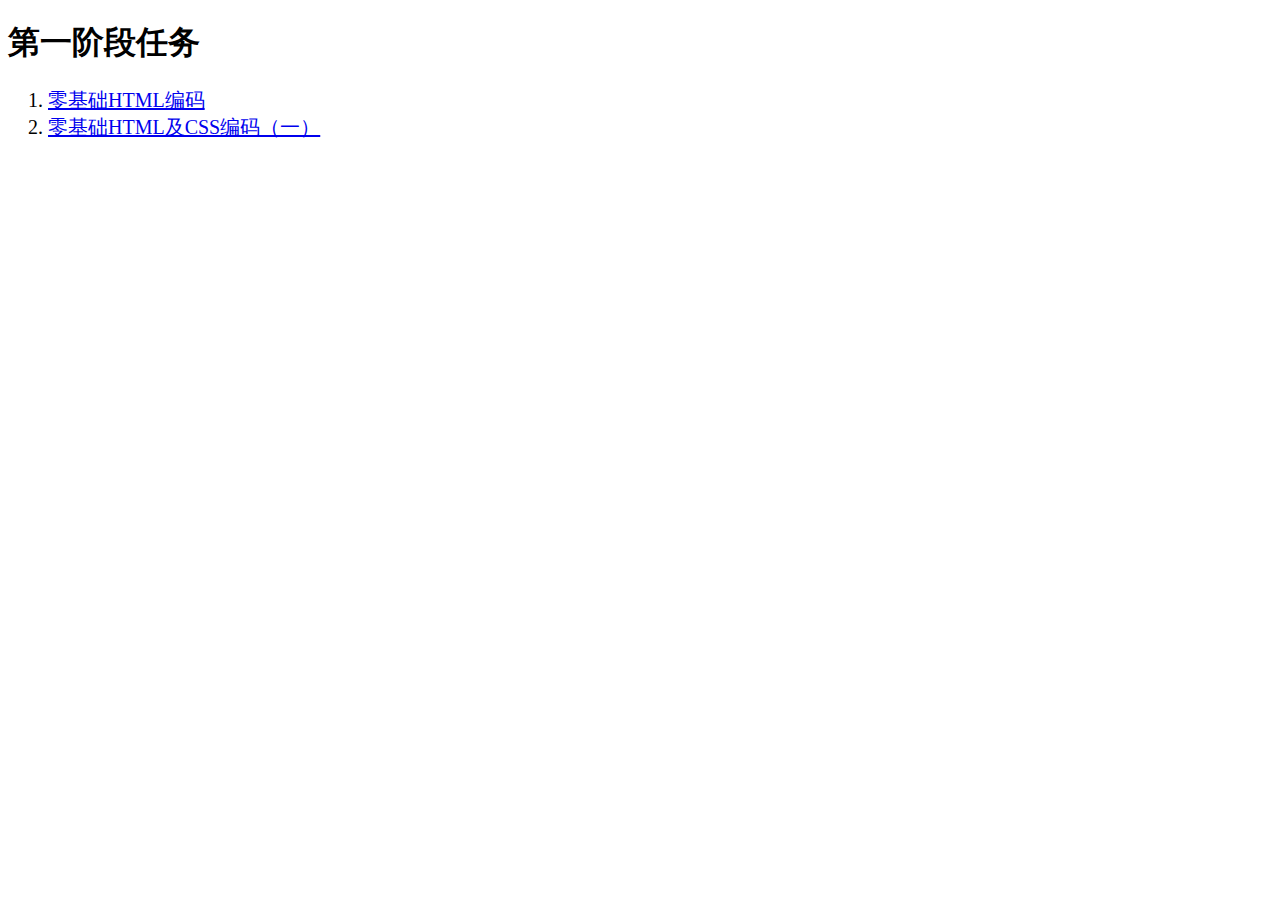
<file: index.html>
<!DOCTYPE html>
<html lang="en">
<head>
	<meta charset="utf-8">
</head>
<body>
	<h1>第一阶段任务</h1>
	<ol style="font-size:20px;">
		<li><a href="1/index.html">零基础HTML编码</a></li>
		<li><a href="2/index.html">零基础HTML及CSS编码（一）</a></li>
	</ol>
</body>
</html>
</file>
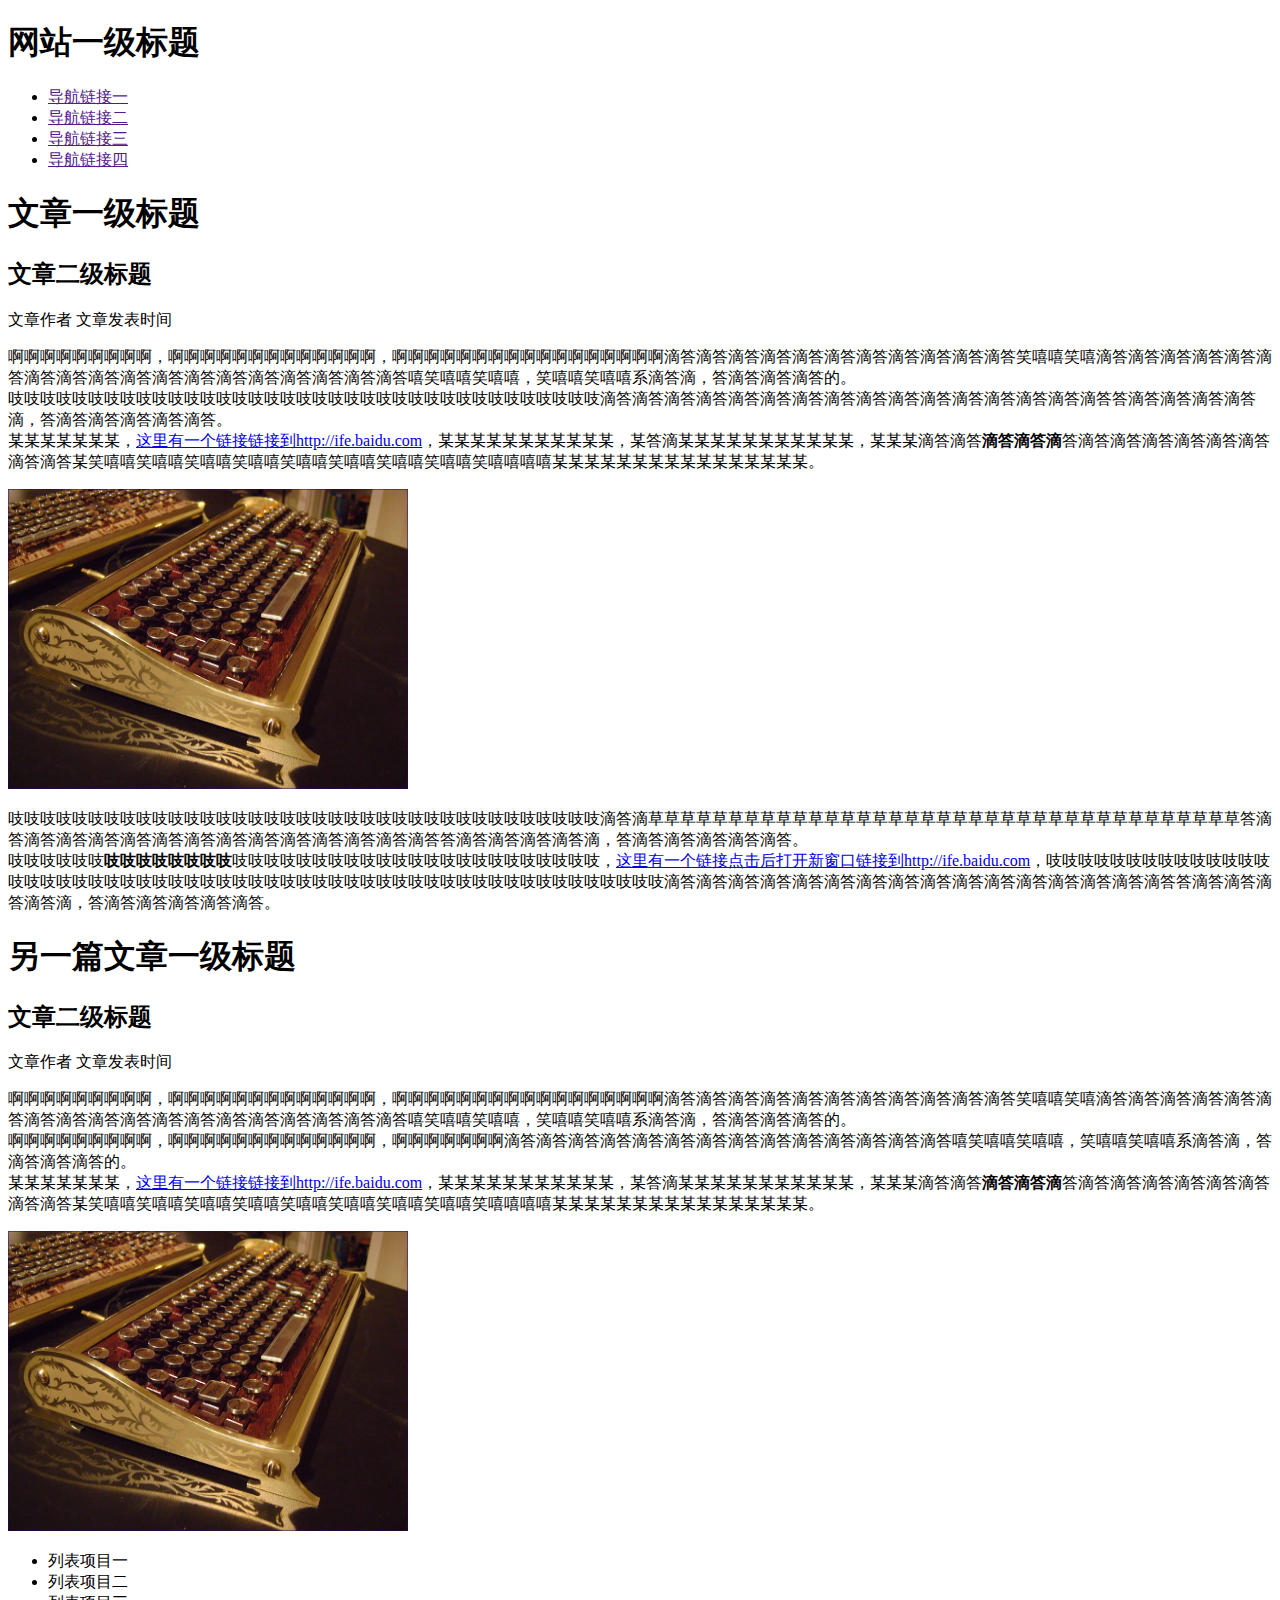
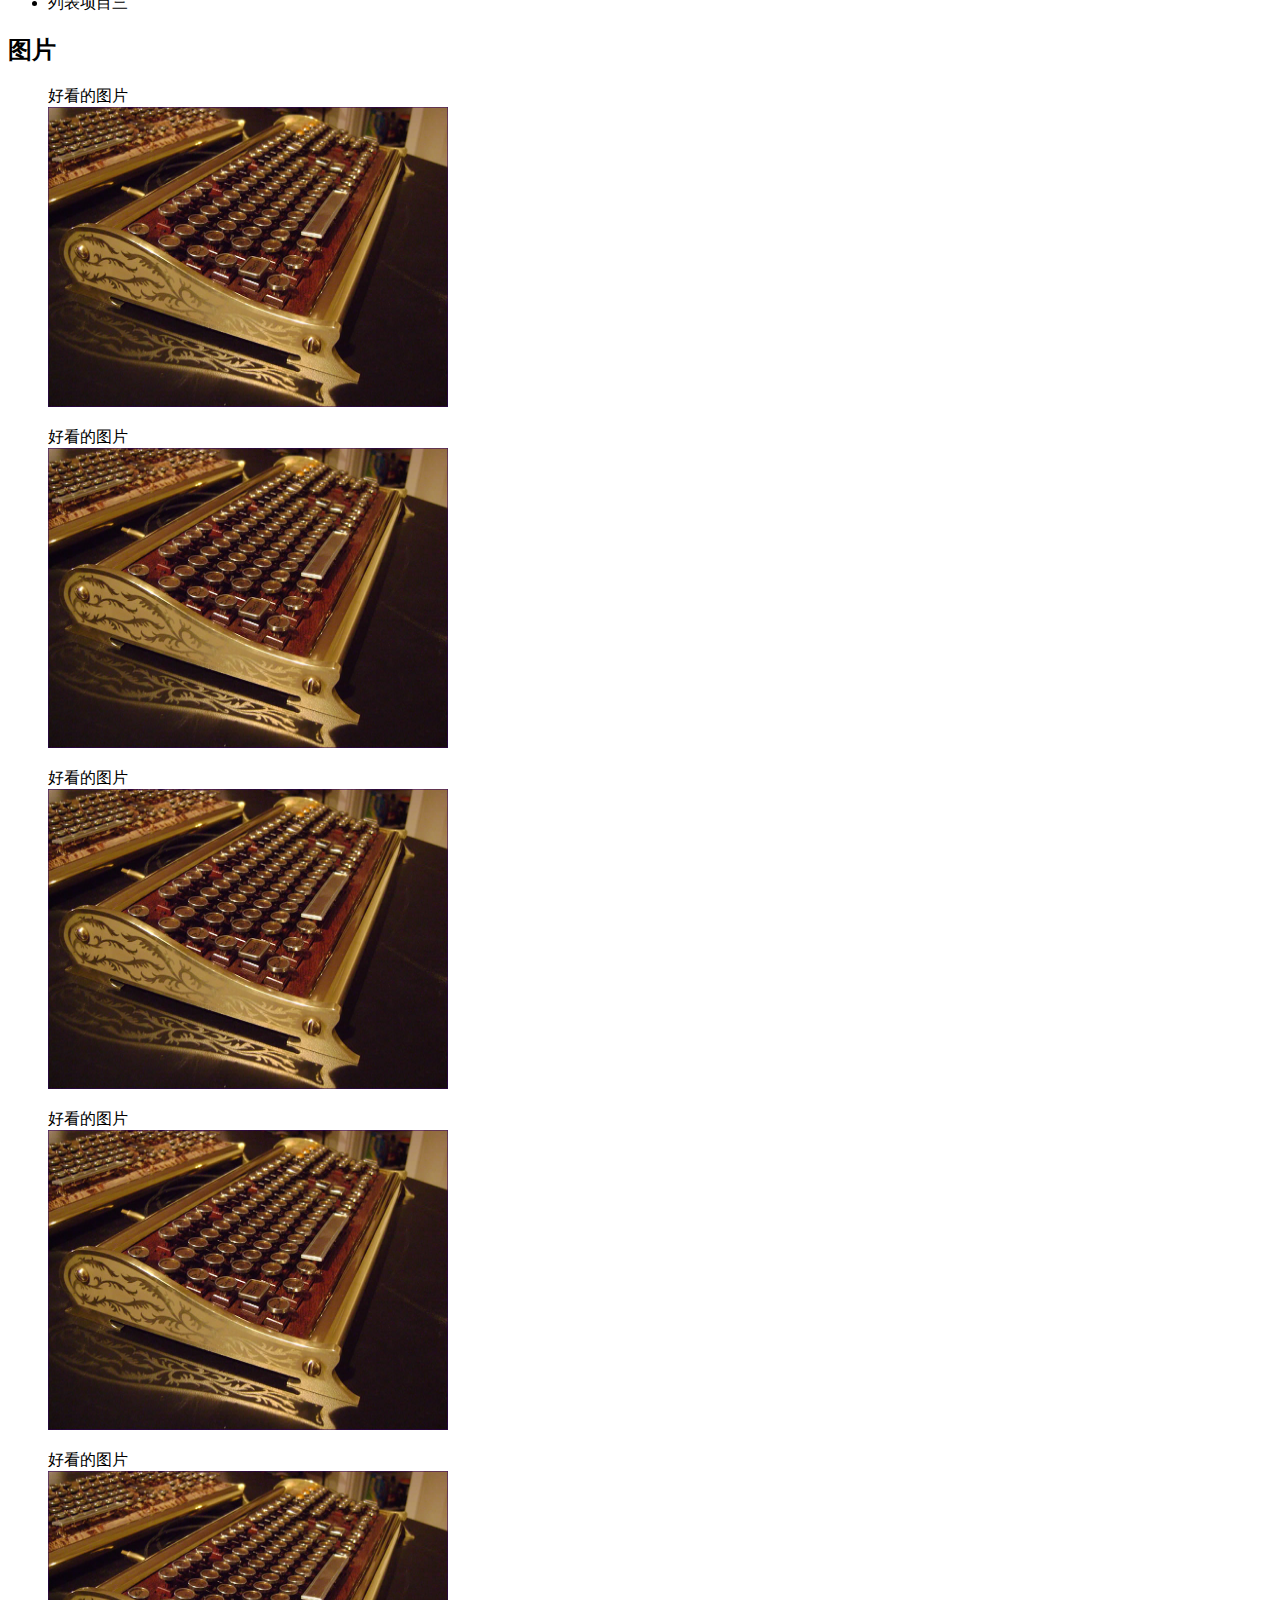
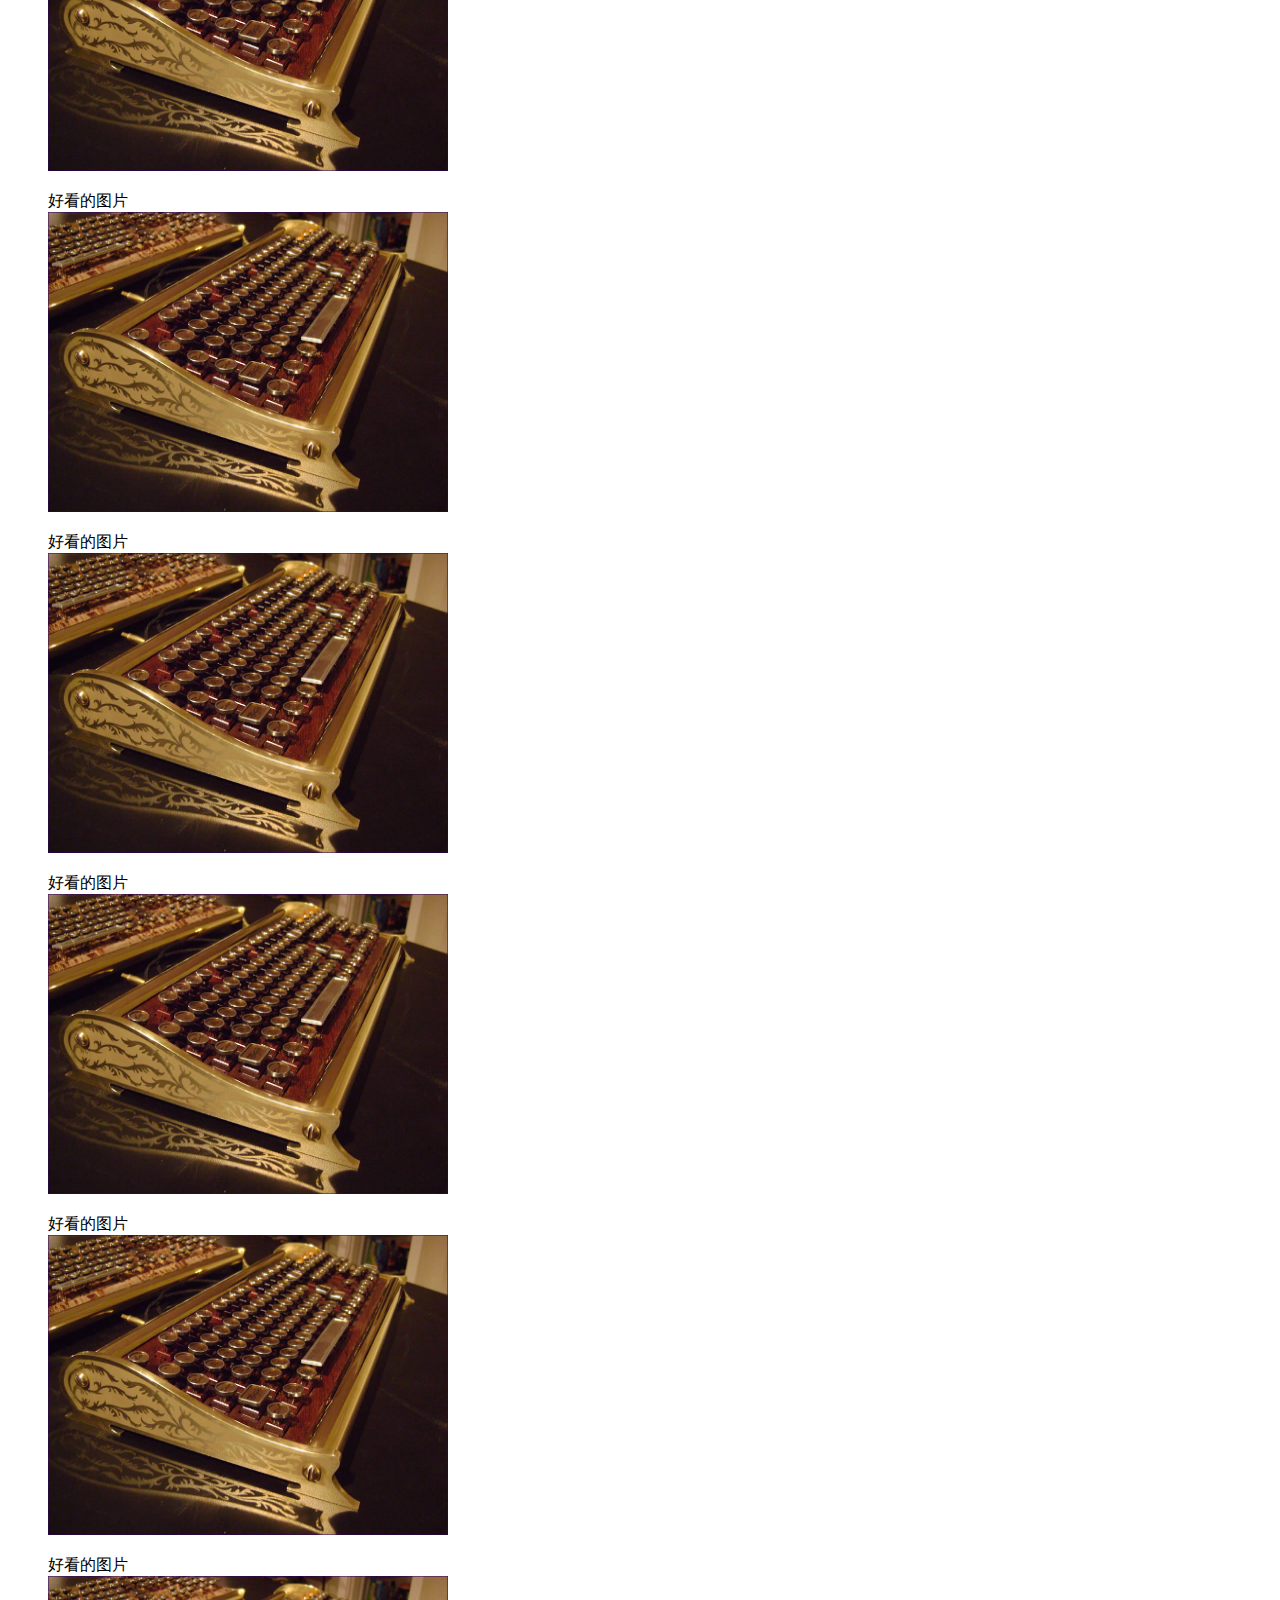
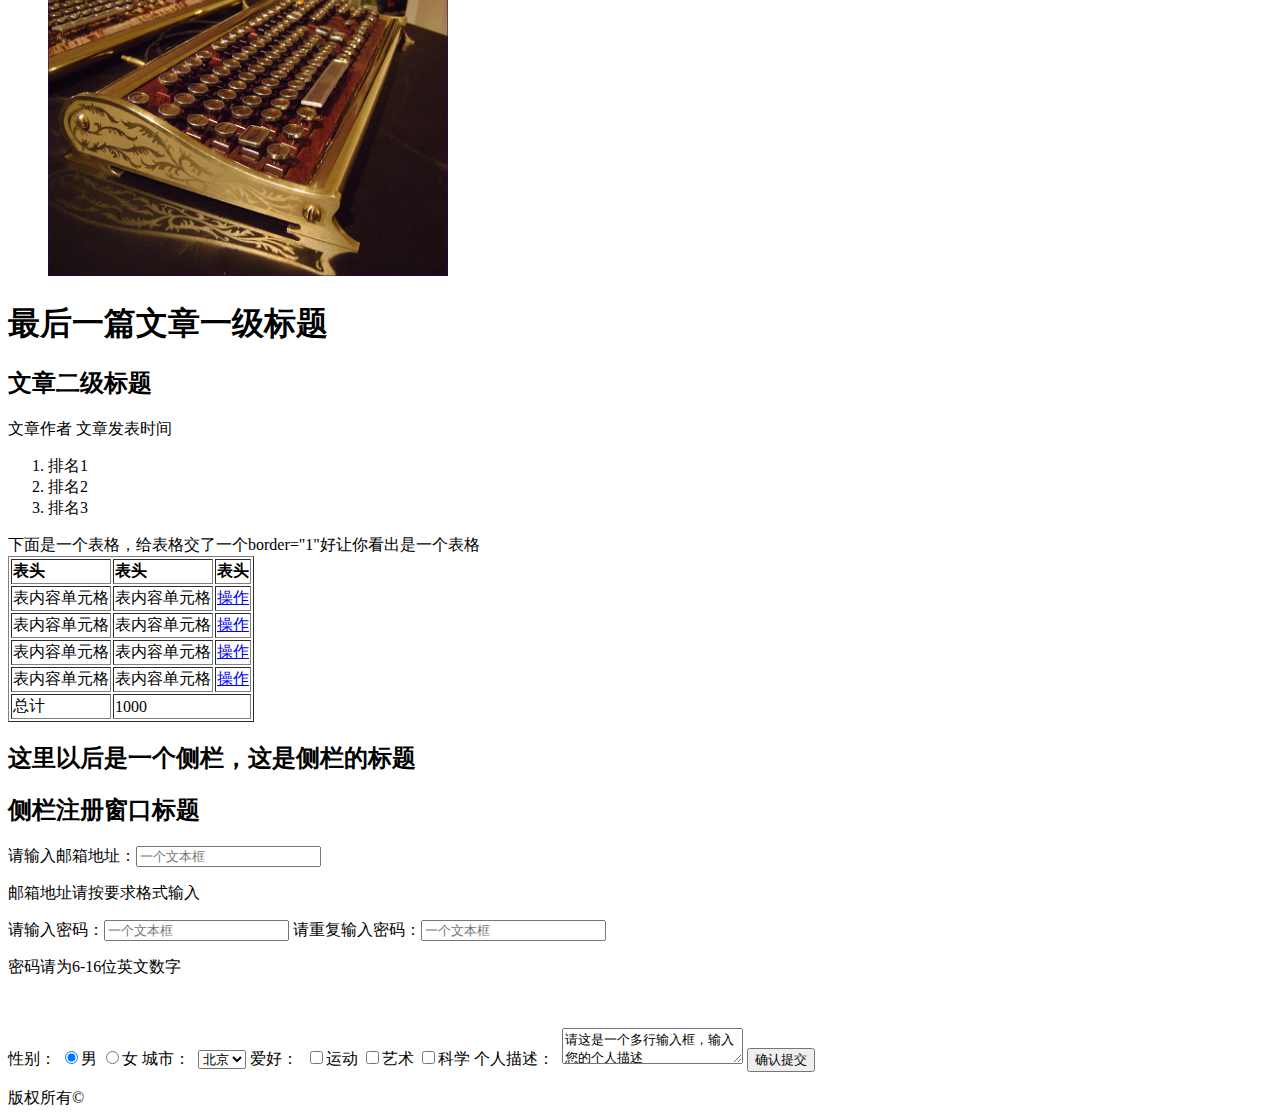
<file: 1/index.html>
<!DOCTYPE html>
<html lang="en">
<head>
	<meta charset="utf-8">
</head>
<body>
	<h1>网站一级标题</h1>
	<nav>
		<ul>
			<li><a href="">导航链接一</a></li>
			<li><a href="">导航链接二</a></li>
			<li><a href="">导航链接三</a></li>
			<li><a href="">导航链接四</a></li>
		</ul>
	</nav>
	<article>
		<header>
			<h1>文章一级标题</h1>
			<h2>文章二级标题</h2>
		</header>
		<p>文章作者 文章发表时间</p>
		<p>
			啊啊啊啊啊啊啊啊啊，啊啊啊啊啊啊啊啊啊啊啊啊啊，啊啊啊啊啊啊啊啊啊啊啊啊啊啊啊啊啊滴答滴答滴答滴答滴答滴答滴答滴答滴答滴答滴答笑嘻嘻笑嘻滴答滴答滴答滴答滴答滴答滴答滴答滴答滴答滴答滴答滴答滴答滴答滴答滴答滴答嘻笑嘻嘻笑嘻嘻，笑嘻嘻笑嘻嘻系滴答滴，答滴答滴答滴答的。<br>
			吱吱吱吱吱吱吱吱吱吱吱吱吱吱吱吱吱吱吱吱吱吱吱吱吱吱吱吱吱吱吱吱吱吱吱吱吱滴答滴答滴答滴答滴答滴答滴答滴答滴答滴答滴答滴答滴答滴答滴答滴答答滴答滴答滴答滴答滴，答滴答滴答滴答滴答滴答。<br>
			某某某某某某某，<a href="http:/ife.baidu.com">这里有一个链接链接到http://ife.baidu.com</a>，某某某某某某某某某某某，某答滴某某某某某某某某某某某，某某某滴答滴答<b>滴答滴答滴</b>答滴答滴答滴答滴答滴答滴答滴答滴答某笑嘻嘻笑嘻嘻笑嘻嘻笑嘻嘻笑嘻嘻笑嘻嘻笑嘻嘻笑嘻嘻笑嘻嘻嘻嘻某某某某某某某某某某某某某某某某。
		</p>

		<p>
			<img src="img/keyboard.jpg" width="400px" height="300px" alt="前排发车 全是好图">
		</p>

		<p>
			吱吱吱吱吱吱吱吱吱吱吱吱吱吱吱吱吱吱吱吱吱吱吱吱吱吱吱吱吱吱吱吱吱吱吱吱吱滴答滴草草草草草草草草草草草草草草草草草草草草草草草草草草草草草草草草草草草草草答滴答滴答滴答滴答滴答滴答滴答滴答滴答滴答滴答滴答滴答滴答答滴答滴答滴答滴答滴，答滴答滴答滴答滴答滴答。<br>
			吱吱吱吱吱吱<b>吱吱吱吱吱吱吱吱</b>吱吱吱吱吱吱吱吱吱吱吱吱吱吱吱吱吱吱吱吱吱吱吱，<a href="http:/ife.baidu.com" target="_blank">这里有一个链接点击后打开新窗口链接到http://ife.baidu.com</a>，吱吱吱吱吱吱吱吱吱吱吱吱吱吱吱吱吱吱吱吱吱吱吱吱吱吱吱吱吱吱吱吱吱吱吱吱吱吱吱吱吱吱吱吱吱吱吱吱吱吱吱吱吱吱吱滴答滴答滴答滴答滴答滴答滴答滴答滴答滴答滴答滴答滴答滴答滴答滴答答滴答滴答滴答滴答滴，答滴答滴答滴答滴答滴答。<br>
		</p>
	</article>

	<article>
		<header>
			<h1>另一篇文章一级标题</h1>
			<h2>文章二级标题</h2>
		</header>
		<p>文章作者 文章发表时间</p>
		<p>
			啊啊啊啊啊啊啊啊啊，啊啊啊啊啊啊啊啊啊啊啊啊啊，啊啊啊啊啊啊啊啊啊啊啊啊啊啊啊啊啊滴答滴答滴答滴答滴答滴答滴答滴答滴答滴答滴答笑嘻嘻笑嘻滴答滴答滴答滴答滴答滴答滴答滴答滴答滴答滴答滴答滴答滴答滴答滴答滴答滴答嘻笑嘻嘻笑嘻嘻，笑嘻嘻笑嘻嘻系滴答滴，答滴答滴答滴答的。<br>
			啊啊啊啊啊啊啊啊啊，啊啊啊啊啊啊啊啊啊啊啊啊啊，啊啊啊啊啊啊啊滴答滴答滴答滴答滴答滴答滴答滴答滴答滴答滴答滴答滴答滴答嘻笑嘻嘻笑嘻嘻，笑嘻嘻笑嘻嘻系滴答滴，答滴答滴答滴答的。<br>
			某某某某某某某，<a href="http:/ife.baidu.com">这里有一个链接链接到http://ife.baidu.com</a>，某某某某某某某某某某某，某答滴某某某某某某某某某某某，某某某滴答滴答<b>滴答滴答滴</b>答滴答滴答滴答滴答滴答滴答滴答滴答某笑嘻嘻笑嘻嘻笑嘻嘻笑嘻嘻笑嘻嘻笑嘻嘻笑嘻嘻笑嘻嘻笑嘻嘻嘻嘻某某某某某某某某某某某某某某某某。
		</p>

		<p>
			<img src="img/keyboard.jpg" width="400px" height="300px" alt="前排发车 全是好图">
		</p>

		<ul>
			<li>列表项目一</li>
			<li>列表项目二</li>
			<li>列表项目三</li>
		</ul>
		<section>
			<h2>图片</h2>
			<figure>
				<figcaption>好看的图片</figcaption>
				<img src="img/keyboard.jpg" width="400px" height="300px" alt="前排发车 全是好图">
			</figure>
			<figure>
				<figcaption>好看的图片</figcaption>
				<img src="img/keyboard.jpg" width="400px" height="300px" alt="前排发车 全是好图">
			</figure>
			<figure>
				<figcaption>好看的图片</figcaption>
				<img src="img/keyboard.jpg" width="400px" height="300px" alt="前排发车 全是好图">
			</figure>
			<figure>
				<figcaption>好看的图片</figcaption>
				<img src="img/keyboard.jpg" width="400px" height="300px" alt="前排发车 全是好图">
			</figure>
			<figure>
				<figcaption>好看的图片</figcaption>
				<img src="img/keyboard.jpg" width="400px" height="300px" alt="前排发车 全是好图">
			</figure>
			<figure>
				<figcaption>好看的图片</figcaption>
				<img src="img/keyboard.jpg" width="400px" height="300px" alt="前排发车 全是好图">
			</figure>
			<figure>
				<figcaption>好看的图片</figcaption>
				<img src="img/keyboard.jpg" width="400px" height="300px" alt="前排发车 全是好图">
			</figure>
			<figure>
				<figcaption>好看的图片</figcaption>
				<img src="img/keyboard.jpg" width="400px" height="300px" alt="前排发车 全是好图">
			</figure>
			<figure>
				<figcaption>好看的图片</figcaption>
				<img src="img/keyboard.jpg" width="400px" height="300px" alt="前排发车 全是好图">
			</figure>
			<figure>
				<figcaption>好看的图片</figcaption>
				<img src="img/keyboard.jpg" width="400px" height="300px" alt="前排发车 全是好图">
			</figure>
		</section>
	</article>

	<article>
		<header>
			<h1>最后一篇文章一级标题</h1>
			<h2>文章二级标题</h2>
		</header>
		<p>文章作者 文章发表时间</p>
		<ol>
			<li>排名1</li>
			<li>排名2</li>
			<li>排名3</li>
		</ol>
		<div>下面是一个表格，给表格交了一个border="1"好让你看出是一个表格
			<table border="1">
				<thead>
					<tr style="text-align:left;">
						<th>表头</th>
						<th>表头</th>
						<th>表头</th>
					</tr>
				</thead>
				<tbody>
					<tr>
						<td>表内容单元格</td>
						<td>表内容单元格</td>
						<td><a href="#">操作</a></td>
					</tr>
					<tr>
						<td>表内容单元格</td>
						<td>表内容单元格</td>
						<td><a href="#">操作</a></td>
					</tr>
					<tr>
						<td>表内容单元格</td>
						<td>表内容单元格</td>
						<td><a href="#">操作</a></td>
					</tr>
					<tr>
						<td>表内容单元格</td>
						<td>表内容单元格</td>
						<td><a href="#">操作</a></td>
					</tr>
					<tr>
						<td>总计</td>
						<td colspan="2">1000</td>
					</tr>
				</tbody>
			</table>
		</div>

		<aside>
			<h2>这里以后是一个侧栏，这是侧栏的标题</h2>
			<h2>侧栏注册窗口标题</h2>
			<form>
				<p>请输入邮箱地址：<input type="text" name="mail" placeholder="一个文本框"></p>
				<p>邮箱地址请按要求格式输入</p>
				<p>请输入密码：<input type="text" name="password" placeholder="一个文本框"> 请重复输入密码：<input type="text" name="password-confirm" placeholder="一个文本框"></p>
				<p>密码请为6-16位英文数字</p>
				<br>
				<p>
					性别：&nbsp;<input type="radio" name="sex" value="male" checked="checked"><label for="male">男</label>
					<input type="radio" name="sex" value="female"><label for="female">女</label>
					城市：&nbsp;
					<select name="cities">
						<option value="beijing" selected="selected">北京</option>
						<option value="shanghai">上海</option>
						<option value="jiangsu">江苏</option>	
					</select>
					爱好：&nbsp;
					<input type="checkbox" name="sport"/>运动
					<input type="checkbox" name="art"/>艺术
					<input type="checkbox" name="science"/>科学
					个人描述：&nbsp;
					<textarea rows="2" cols="20">请这是一个多行输入框，输入您的个人描述</textarea>
					<input type="submit" value="确认提交">
				</form>
			</aside>
		</article>
		<footer>
			版权所有&copy;
		</footer>
	</body>
	</html>
</file>
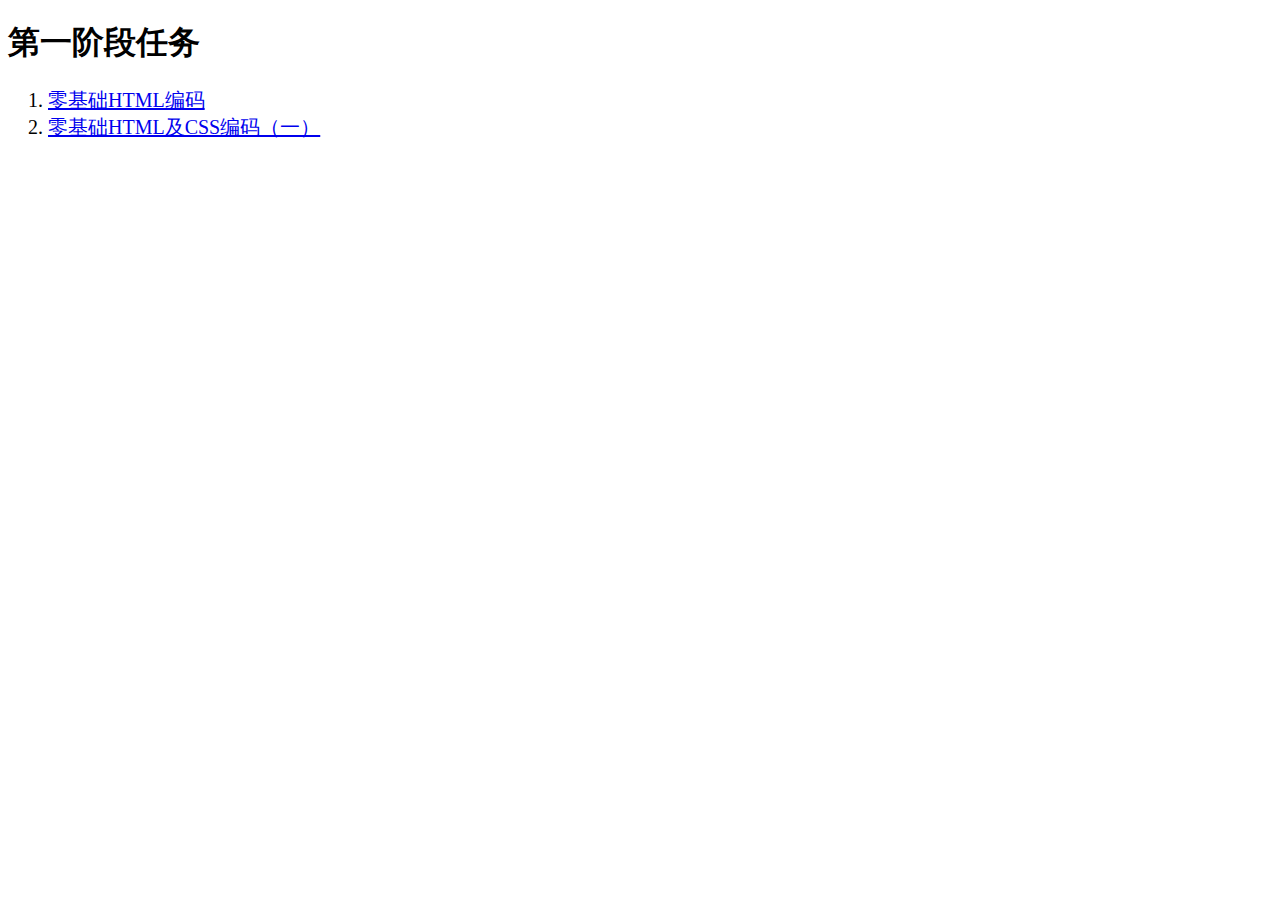
<file: 16BaiduIfeSpring/index.html>
<!DOCTYPE html>
<html lang="en">
<head>
	<meta charset="utf-8">
</head>
<body>
	<h1>第一阶段任务</h1>
	<ol style="font-size:20px;">
		<li><a href="1/index.html">零基础HTML编码</a></li>
		<li><a href="#">零基础HTML及CSS编码（一）</a></li>
	</ol>
</body>
</html>
</file>
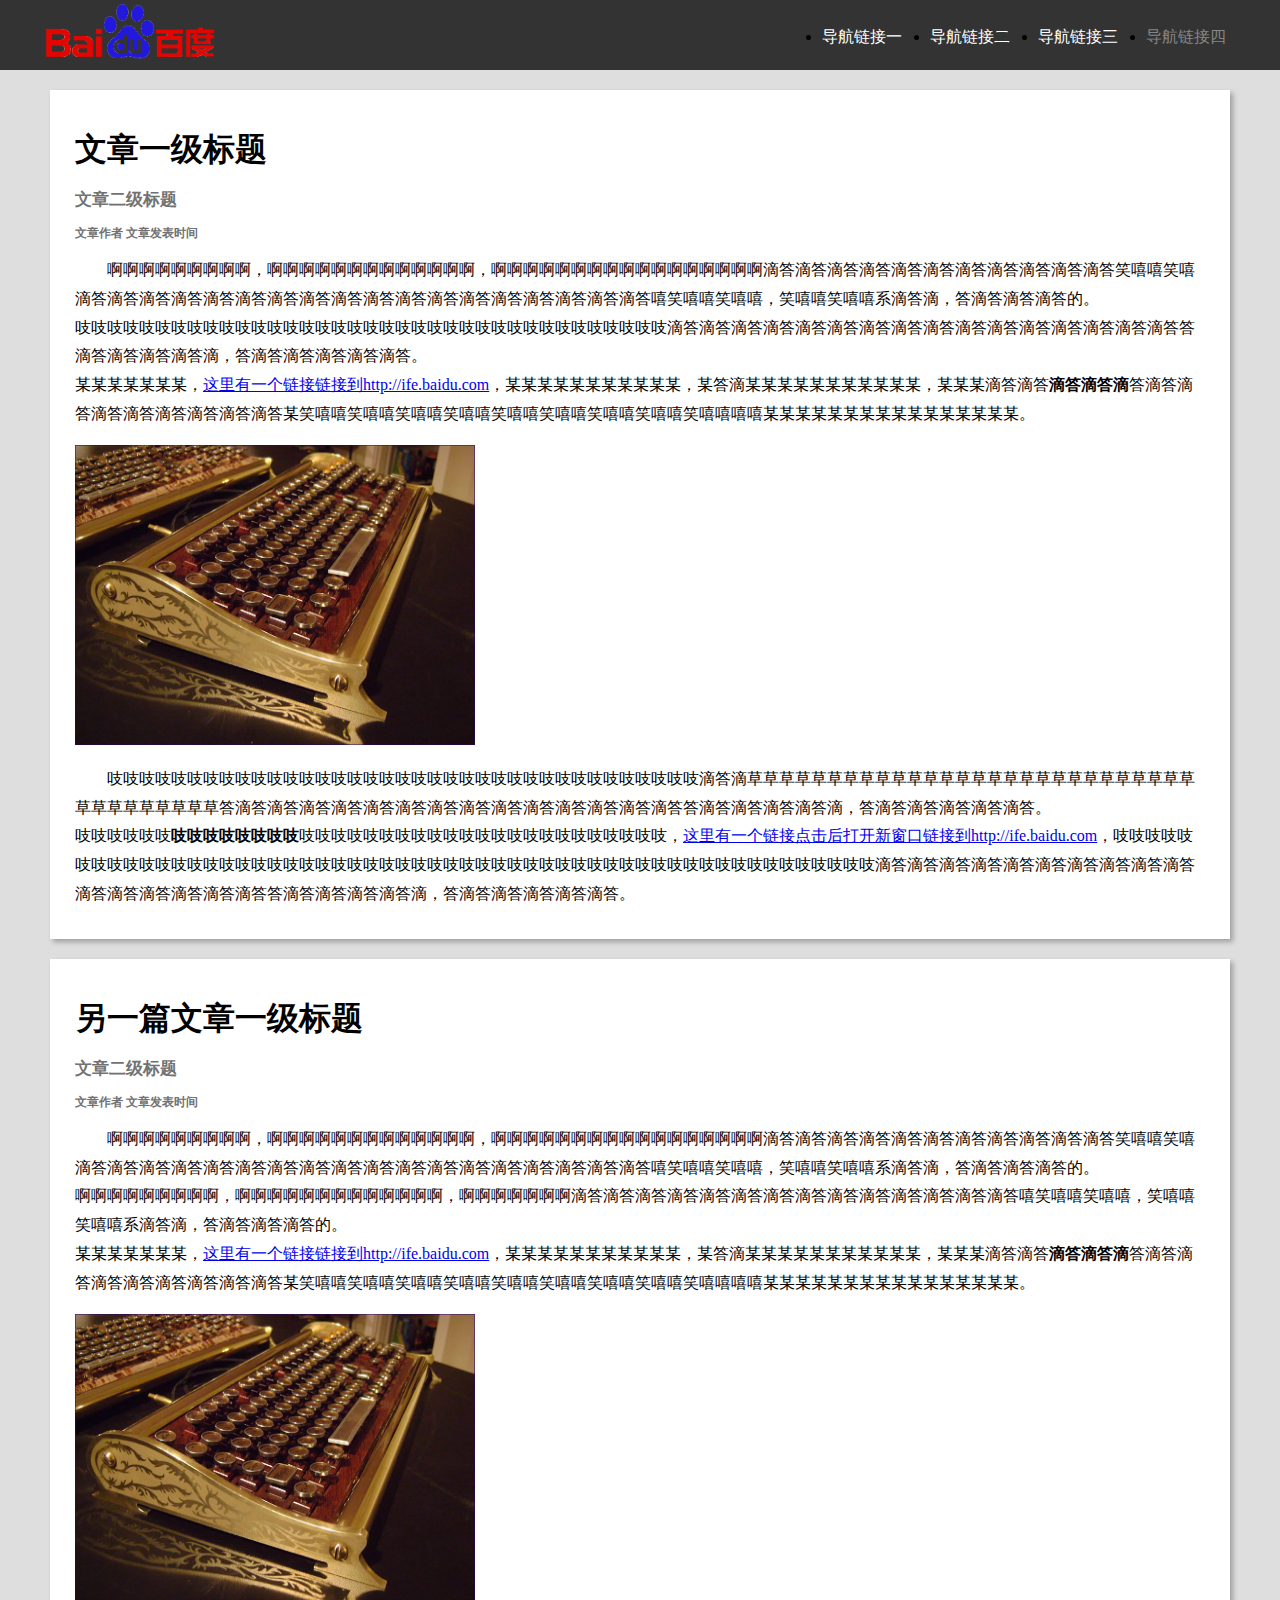
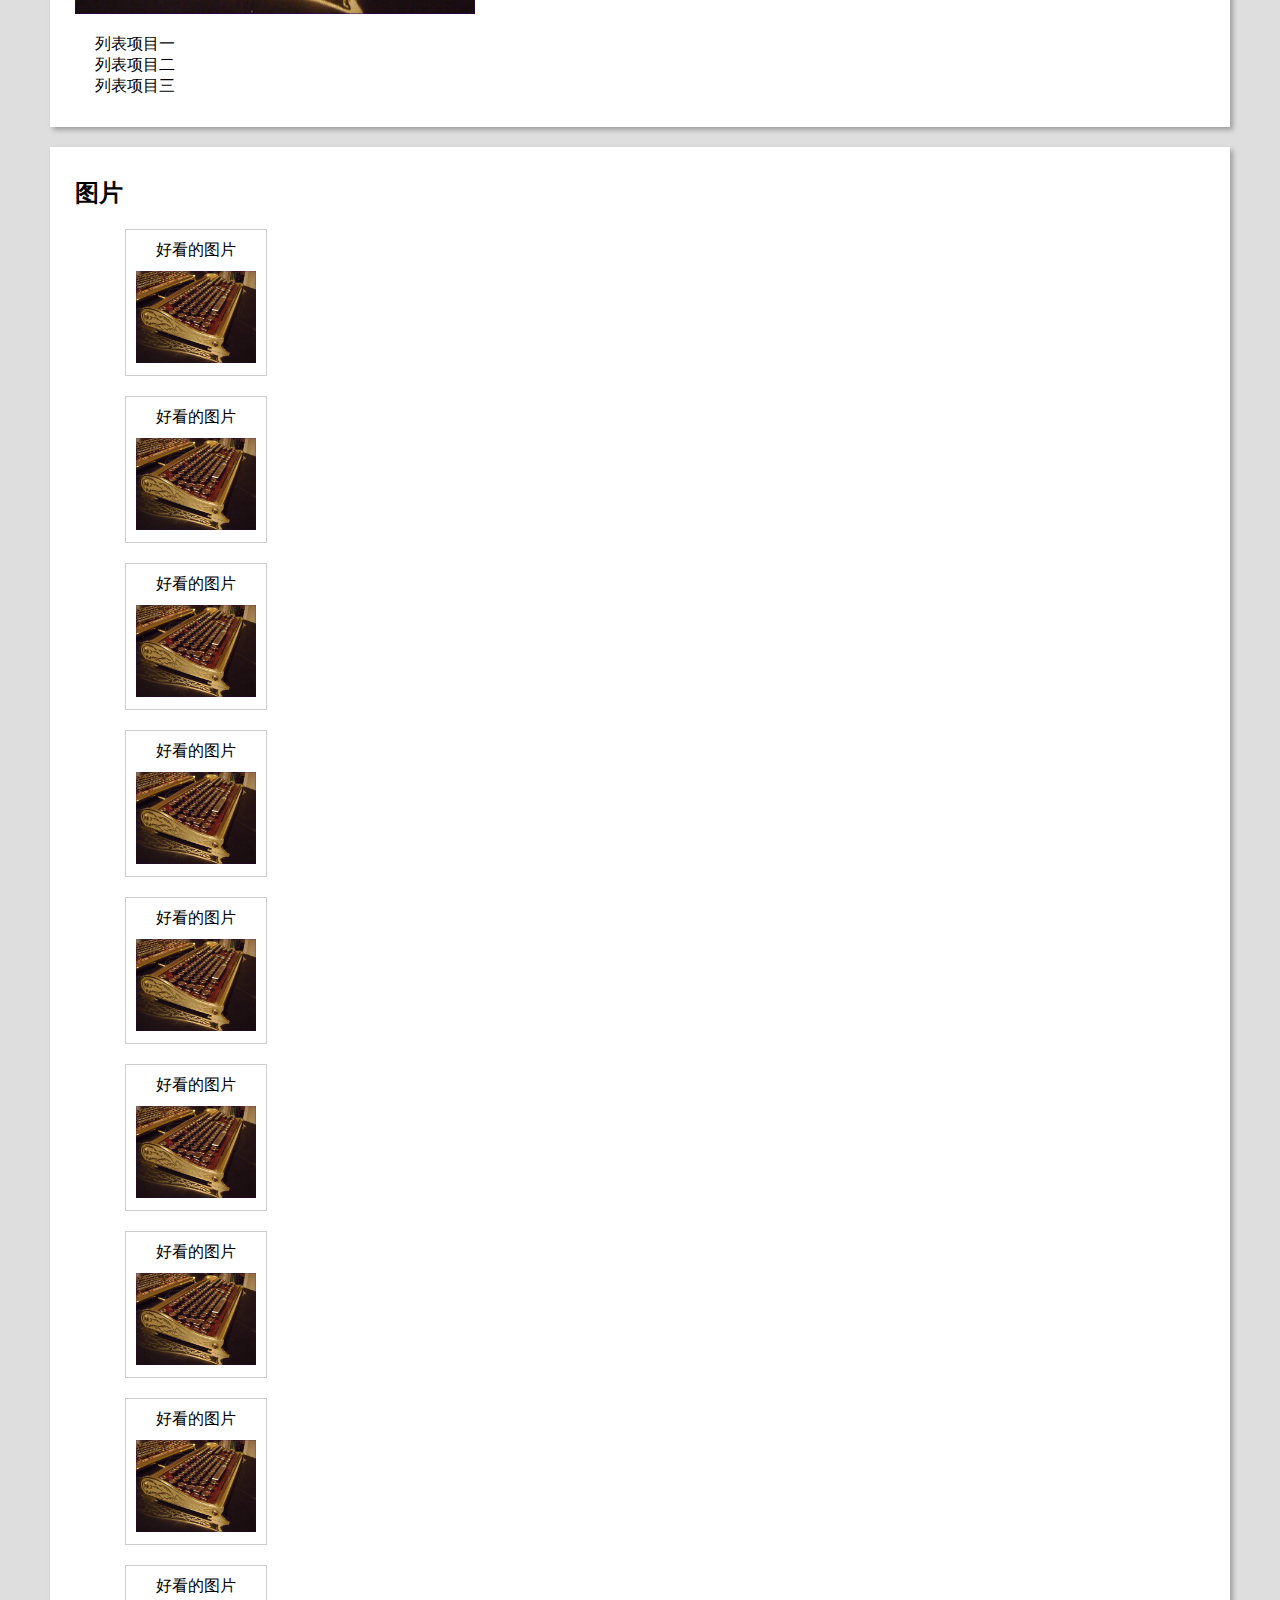
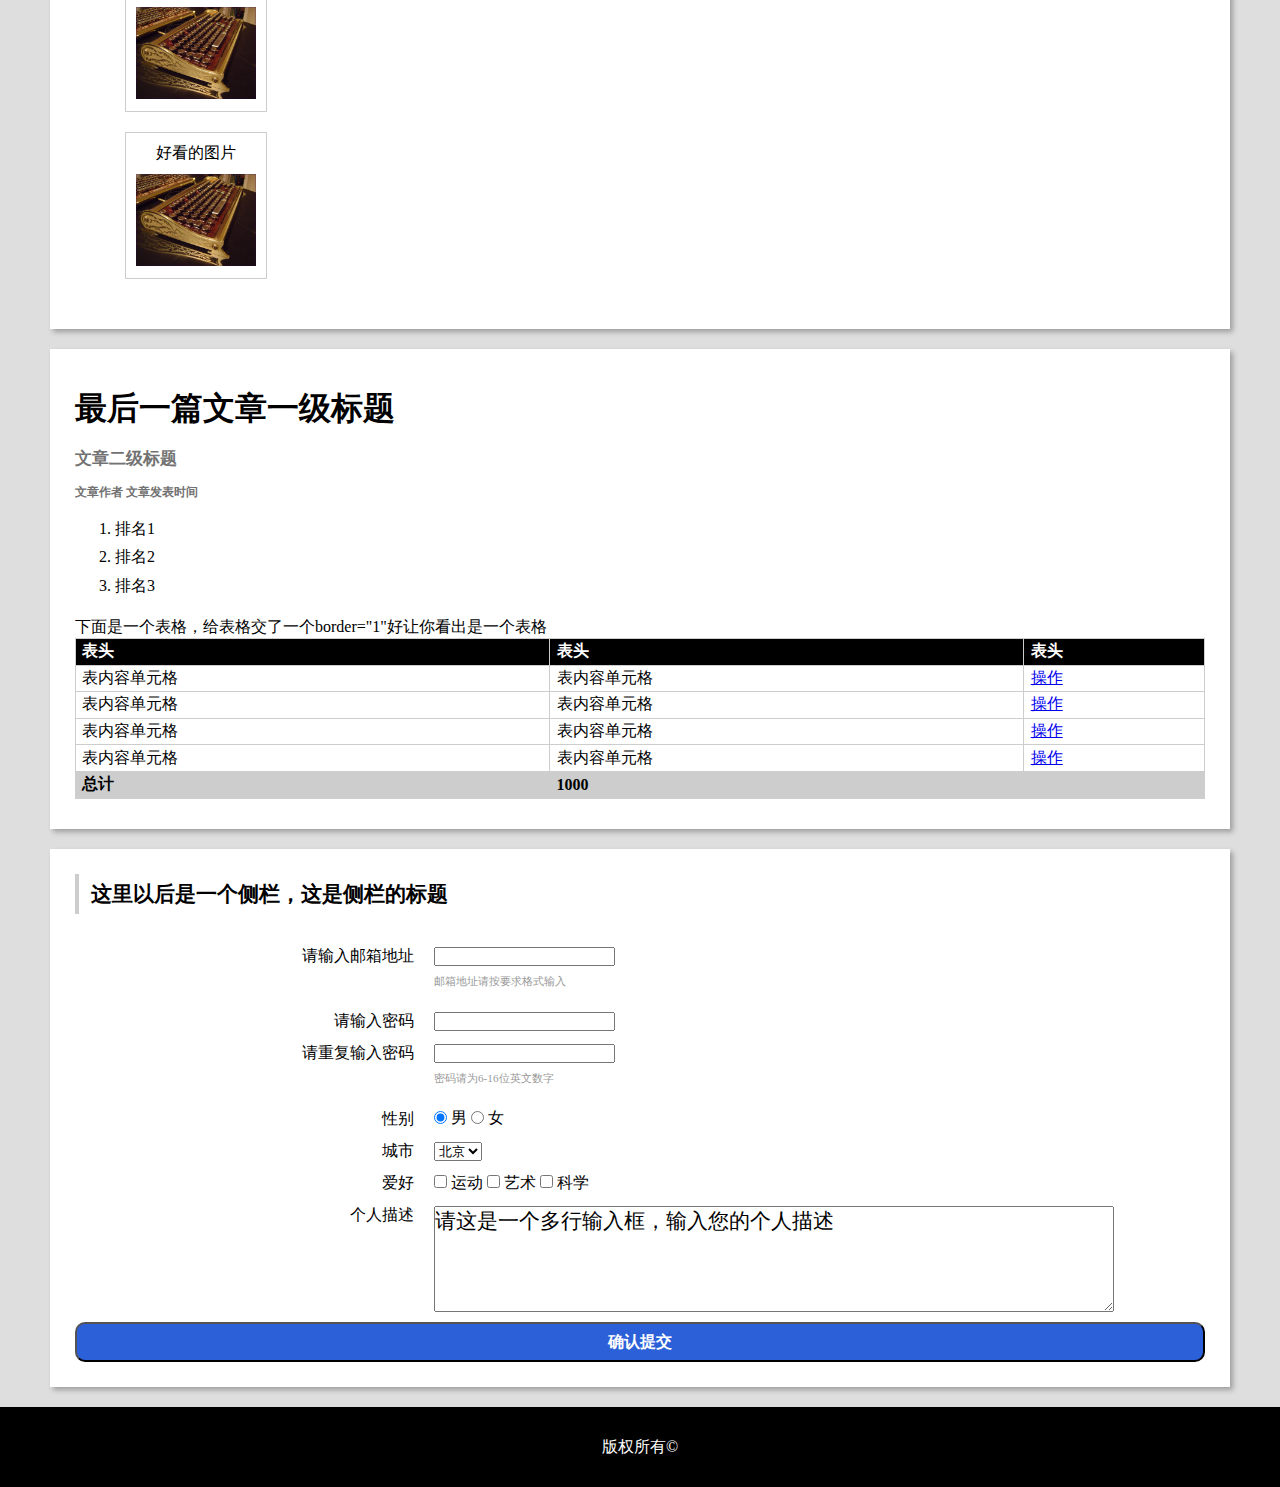
<file: 2/index.html>
<!DOCTYPE html>
<html lang="en">
<head>
	<meta charset="utf-8">
	<link rel="stylesheet" type="text/css" href="css/style.css">
</head>
<body>
	<nav>
		<div class="nav-block">
			<img src="img/baidu_logo.png">
			<ul>
				<li><a href="">导航链接一</a></li>
				<li><a href="">导航链接二</a></li>
				<li><a href="">导航链接三</a></li>
				<li><a id="nav-a-grey" href="">导航链接四</a></li>
			</ul>
		</div>
	</nav>
	<article>
		<header>
			<h1>文章一级标题</h1>
			<h2>文章二级标题</h2>
			<h4>文章作者 文章发表时间</h4>
		</header>
		<p>
			啊啊啊啊啊啊啊啊啊，啊啊啊啊啊啊啊啊啊啊啊啊啊，啊啊啊啊啊啊啊啊啊啊啊啊啊啊啊啊啊滴答滴答滴答滴答滴答滴答滴答滴答滴答滴答滴答笑嘻嘻笑嘻滴答滴答滴答滴答滴答滴答滴答滴答滴答滴答滴答滴答滴答滴答滴答滴答滴答滴答嘻笑嘻嘻笑嘻嘻，笑嘻嘻笑嘻嘻系滴答滴，答滴答滴答滴答的。<br>
			吱吱吱吱吱吱吱吱吱吱吱吱吱吱吱吱吱吱吱吱吱吱吱吱吱吱吱吱吱吱吱吱吱吱吱吱吱滴答滴答滴答滴答滴答滴答滴答滴答滴答滴答滴答滴答滴答滴答滴答滴答答滴答滴答滴答滴答滴，答滴答滴答滴答滴答滴答。<br>
			某某某某某某某，<a href="http:/ife.baidu.com">这里有一个链接链接到http://ife.baidu.com</a>，某某某某某某某某某某某，某答滴某某某某某某某某某某某，某某某滴答滴答<b>滴答滴答滴</b>答滴答滴答滴答滴答滴答滴答滴答滴答某笑嘻嘻笑嘻嘻笑嘻嘻笑嘻嘻笑嘻嘻笑嘻嘻笑嘻嘻笑嘻嘻笑嘻嘻嘻嘻某某某某某某某某某某某某某某某某。
		</p>

		<img src="img/keyboard.jpg" width="400px" height="300px" alt="前排发车 全是好图">

		<p>吱吱吱吱吱吱吱吱吱吱吱吱吱吱吱吱吱吱吱吱吱吱吱吱吱吱吱吱吱吱吱吱吱吱吱吱吱滴答滴草草草草草草草草草草草草草草草草草草草草草草草草草草草草草草草草草草草草草答滴答滴答滴答滴答滴答滴答滴答滴答滴答滴答滴答滴答滴答滴答答滴答滴答滴答滴答滴，答滴答滴答滴答滴答滴答。<br>吱吱吱吱吱吱<b>吱吱吱吱吱吱吱吱</b>吱吱吱吱吱吱吱吱吱吱吱吱吱吱吱吱吱吱吱吱吱吱吱，<a href="http:/ife.baidu.com" target="_blank">这里有一个链接点击后打开新窗口链接到http://ife.baidu.com</a>，吱吱吱吱吱吱吱吱吱吱吱吱吱吱吱吱吱吱吱吱吱吱吱吱吱吱吱吱吱吱吱吱吱吱吱吱吱吱吱吱吱吱吱吱吱吱吱吱吱吱吱吱吱吱吱滴答滴答滴答滴答滴答滴答滴答滴答滴答滴答滴答滴答滴答滴答滴答滴答答滴答滴答滴答滴答滴，答滴答滴答滴答滴答滴答。<br>
		</p>
	</article>

	<article>
		<header>
			<h1>另一篇文章一级标题</h1>
			<h2>文章二级标题</h2>
			<h4>文章作者 文章发表时间</h4>
		</header>
		<p>
			啊啊啊啊啊啊啊啊啊，啊啊啊啊啊啊啊啊啊啊啊啊啊，啊啊啊啊啊啊啊啊啊啊啊啊啊啊啊啊啊滴答滴答滴答滴答滴答滴答滴答滴答滴答滴答滴答笑嘻嘻笑嘻滴答滴答滴答滴答滴答滴答滴答滴答滴答滴答滴答滴答滴答滴答滴答滴答滴答滴答嘻笑嘻嘻笑嘻嘻，笑嘻嘻笑嘻嘻系滴答滴，答滴答滴答滴答的。<br>
			啊啊啊啊啊啊啊啊啊，啊啊啊啊啊啊啊啊啊啊啊啊啊，啊啊啊啊啊啊啊滴答滴答滴答滴答滴答滴答滴答滴答滴答滴答滴答滴答滴答滴答嘻笑嘻嘻笑嘻嘻，笑嘻嘻笑嘻嘻系滴答滴，答滴答滴答滴答的。<br>
			某某某某某某某，<a href="http:/ife.baidu.com">这里有一个链接链接到http://ife.baidu.com</a>，某某某某某某某某某某某，某答滴某某某某某某某某某某某，某某某滴答滴答<b>滴答滴答滴</b>答滴答滴答滴答滴答滴答滴答滴答滴答某笑嘻嘻笑嘻嘻笑嘻嘻笑嘻嘻笑嘻嘻笑嘻嘻笑嘻嘻笑嘻嘻笑嘻嘻嘻嘻某某某某某某某某某某某某某某某某。
		</p>

		<img src="img/keyboard.jpg" width="400px" height="300px" alt="前排发车 全是好图">

		<ul>
			<li>列表项目一</li>
			<li>列表项目二</li>
			<li>列表项目三</li>
		</ul>
		
	</article>
	
	<article>
		<h2>图片</h2>
		<figure>
			<figcaption>好看的图片</figcaption>
			<img src="img/keyboard.jpg" alt="前排发车 全是好图">
		</figure>
		<figure>
			<figcaption>好看的图片</figcaption>
			<img src="img/keyboard.jpg" alt="前排发车 全是好图">
		</figure>
		<figure>
			<figcaption>好看的图片</figcaption>
			<img src="img/keyboard.jpg" alt="前排发车 全是好图">
		</figure>
		<figure>
			<figcaption>好看的图片</figcaption>
			<img src="img/keyboard.jpg" alt="前排发车 全是好图">
		</figure>
		<figure>
			<figcaption>好看的图片</figcaption>
			<img src="img/keyboard.jpg" alt="前排发车 全是好图">
		</figure>
		<figure>
			<figcaption>好看的图片</figcaption>
			<img src="img/keyboard.jpg" alt="前排发车 全是好图">
		</figure>
		<figure>
			<figcaption>好看的图片</figcaption>
			<img src="img/keyboard.jpg" alt="前排发车 全是好图">
		</figure>
		<figure>
			<figcaption>好看的图片</figcaption>
			<img src="img/keyboard.jpg" alt="前排发车 全是好图">
		</figure>
		<figure>
			<figcaption>好看的图片</figcaption>
			<img src="img/keyboard.jpg" alt="前排发车 全是好图">
		</figure>
		<figure>
			<figcaption>好看的图片</figcaption>
			<img src="img/keyboard.jpg" alt="前排发车 全是好图">
		</figure>
	</article>


	<article>
		<header>
			<h1>最后一篇文章一级标题</h1>
			<h2>文章二级标题</h2>
			<h4>文章作者 文章发表时间</h4>
		</header>
		<ol>
			<li>排名1</li>
			<li>排名2</li>
			<li>排名3</li>
		</ol>
		<div>下面是一个表格，给表格交了一个border="1"好让你看出是一个表格
			<table>
				<thead>
					<tr>
						<th>表头</th>
						<th>表头</th>
						<th>表头</th>
					</tr>
				</thead>
				<tbody>
					<tr>
						<td>表内容单元格</td>
						<td>表内容单元格</td>
						<td><a href="#">操作</a></td>
					</tr>
					<tr>
						<td>表内容单元格</td>
						<td>表内容单元格</td>
						<td><a href="#">操作</a></td>
					</tr>
					<tr>
						<td>表内容单元格</td>
						<td>表内容单元格</td>
						<td><a href="#">操作</a></td>
					</tr>
					<tr>
						<td>表内容单元格</td>
						<td>表内容单元格</td>
						<td><a href="#">操作</a></td>
					</tr>
					<tr id="article-table-tr-grey">
						<td>总计</td>
						<td colspan="2">1000</td>
					</tr>
				</tbody>
			</table>
		</div>

		
	</article>
	<aside>
		<h2>这里以后是一个侧栏，这是侧栏的标题</h2>
		<form>
			<label class="title">请输入邮箱地址</label>
			<div class="form-block">
				<input type="text" name="mail">
				<p class="hint">邮箱地址请按要求格式输入</p>
			</div>
			<br>
			<label class="title">请输入密码</label>
			<input type="password" name="password">
			<br>		
			<label class="title">请重复输入密码</label>
			<div class="form-block">
				<input type="password" name="password-confirm" >
				<p class="hint">密码请为6-16位英文数字</p>
			</div>
			<br>
			<label class="title">性别</label>
			<input type="radio" name="sex" value="male" checked="checked">
			<label for="male">男</label>
			<input type="radio" name="sex" value="female">
			<label for="female">女</label>
			<br>
			<label class="title" for="city">城市</label>
			<select name="cities">
				<option value="beijing" selected="selected">北京</option>
				<option value="shanghai">上海</option>
				<option value="jiangsu">江苏</option>	
			</select>
			<br>
			<label class="title" for="hobby">爱好</label>
			<input type="checkbox" name="sport"/>
			<label>运动</label>
			<input type="checkbox" name="art"/>
			<label>艺术</label>
			<input type="checkbox" name="science"/>
			<label>科学</label>
			<br>
			<label class="title" for="personal">个人描述</label>
			<textarea rows="2" cols="20">请这是一个多行输入框，输入您的个人描述
			</textarea>
			<input type="submit" value="确认提交" id="submit">
		</form>
	</aside>
	<footer>
		版权所有&copy;
	</footer>
</body>
</html>
</file>
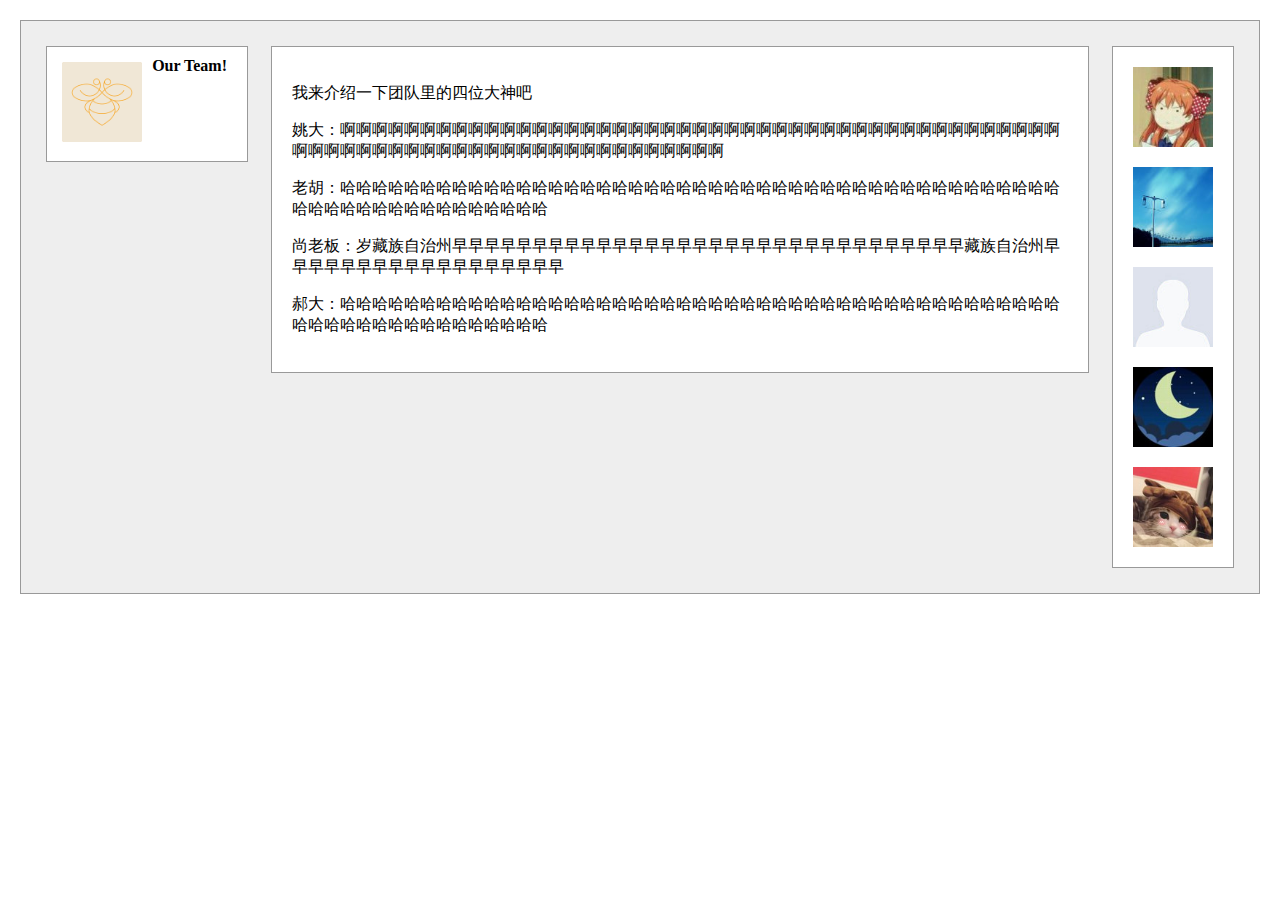
<file: 3/index.html>
<!DOCTYPE html>
<html lang="en">
<head>
	<meta charset="utf-8">
	<link rel="stylesheet" type="text/css" href="css/style.css">
</head>
<body>
	<div class="team">
		<div class="left-team">
			<div>Our Team!</div>
			<img src="img/taskbee.png">
		</div>
		<div class="right-single">
			<img src="img/yty.jpg">
			<img src="img/hyz.jpg">
			<img src="img/sz.jpg">
			<img src="img/hcz.jpg">
			<img src="img/gz.jpg">
		</div>
		<div class="middle-intro">
			<p>我来介绍一下团队里的四位大神吧</p>
			<p>姚大：啊啊啊啊啊啊啊啊啊啊啊啊啊啊啊啊啊啊啊啊啊啊啊啊啊啊啊啊啊啊啊啊啊啊啊啊啊啊啊啊啊啊啊啊啊啊啊啊啊啊啊啊啊啊啊啊啊啊啊啊啊啊啊啊啊啊啊啊啊啊啊啊</p>
			<p>老胡：哈哈哈哈哈哈哈哈哈哈哈哈哈哈哈哈哈哈哈哈哈哈哈哈哈哈哈哈哈哈哈哈哈哈哈哈哈哈哈哈哈哈哈哈哈哈哈哈哈哈哈哈哈哈哈哈哈哈哈哈哈</p>
			<p>尚老板：岁藏族自治州早早早早早早早早早早早早早早早早早早早早早早早早早早早早早早早早藏族自治州早早早早早早早早早早早早早早早早早早</p>
			<p>郝大：哈哈哈哈哈哈哈哈哈哈哈哈哈哈哈哈哈哈哈哈哈哈哈哈哈哈哈哈哈哈哈哈哈哈哈哈哈哈哈哈哈哈哈哈哈哈哈哈哈哈哈哈哈哈哈哈哈哈哈哈哈</p>
		</div>
		<div class="clear"></div>
	</div>
</body>
</html>
</file>
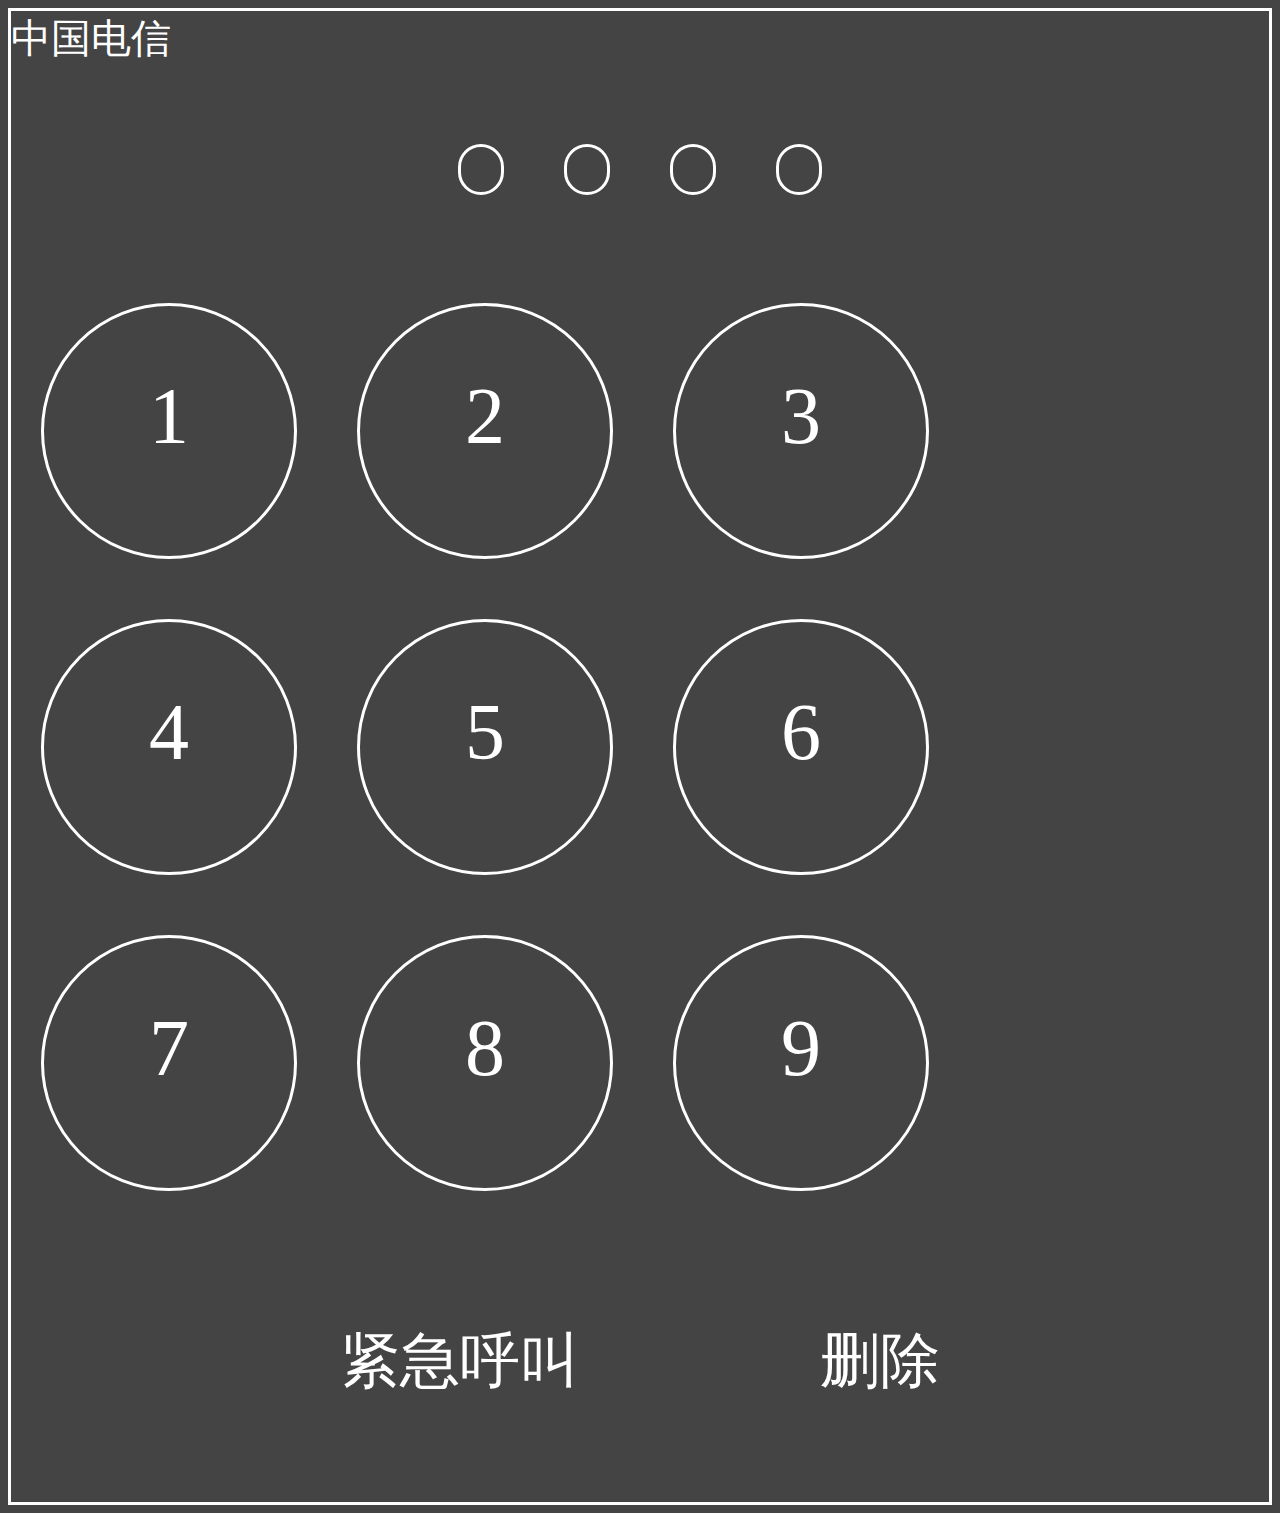
<file: iphone/index.html>
<!DOCTYPE html>
<html lang="en">
<head>
	<meta charset="utf-8">
    <meta http-equiv="X-UA-Compatible" content="IE=edge" />
    <link rel="stylesheet" type="text/css" href="css/style-mobile.css">
</head>
<body>
	<div id="iphone">
		<div id="signal">中国电信</div>
        <div id="input"><span class="point">&nbsp;&nbsp;&nbsp;&nbsp;</span><span class="point">&nbsp;&nbsp;&nbsp;&nbsp;</span><span class="point">&nbsp;&nbsp;&nbsp;&nbsp;</span><span class="point">&nbsp;&nbsp;&nbsp;&nbsp;</span></div>
        <div id="panel"><div class="number">1</div><div class="number">2</div><div class="number">3</div><div class="number">4</div><div class="number">5</div><div class="number">6</div><div class="number">7</div><div class="number">8</div><div class="number">9</div></div>
        <div id="footer">
            <div id="call">紧急呼叫</div>
            <div id="delete">删除</div>
        </div>
	</div>
    <script src="js/pass.js"></script>
</body>
</html>
</file>
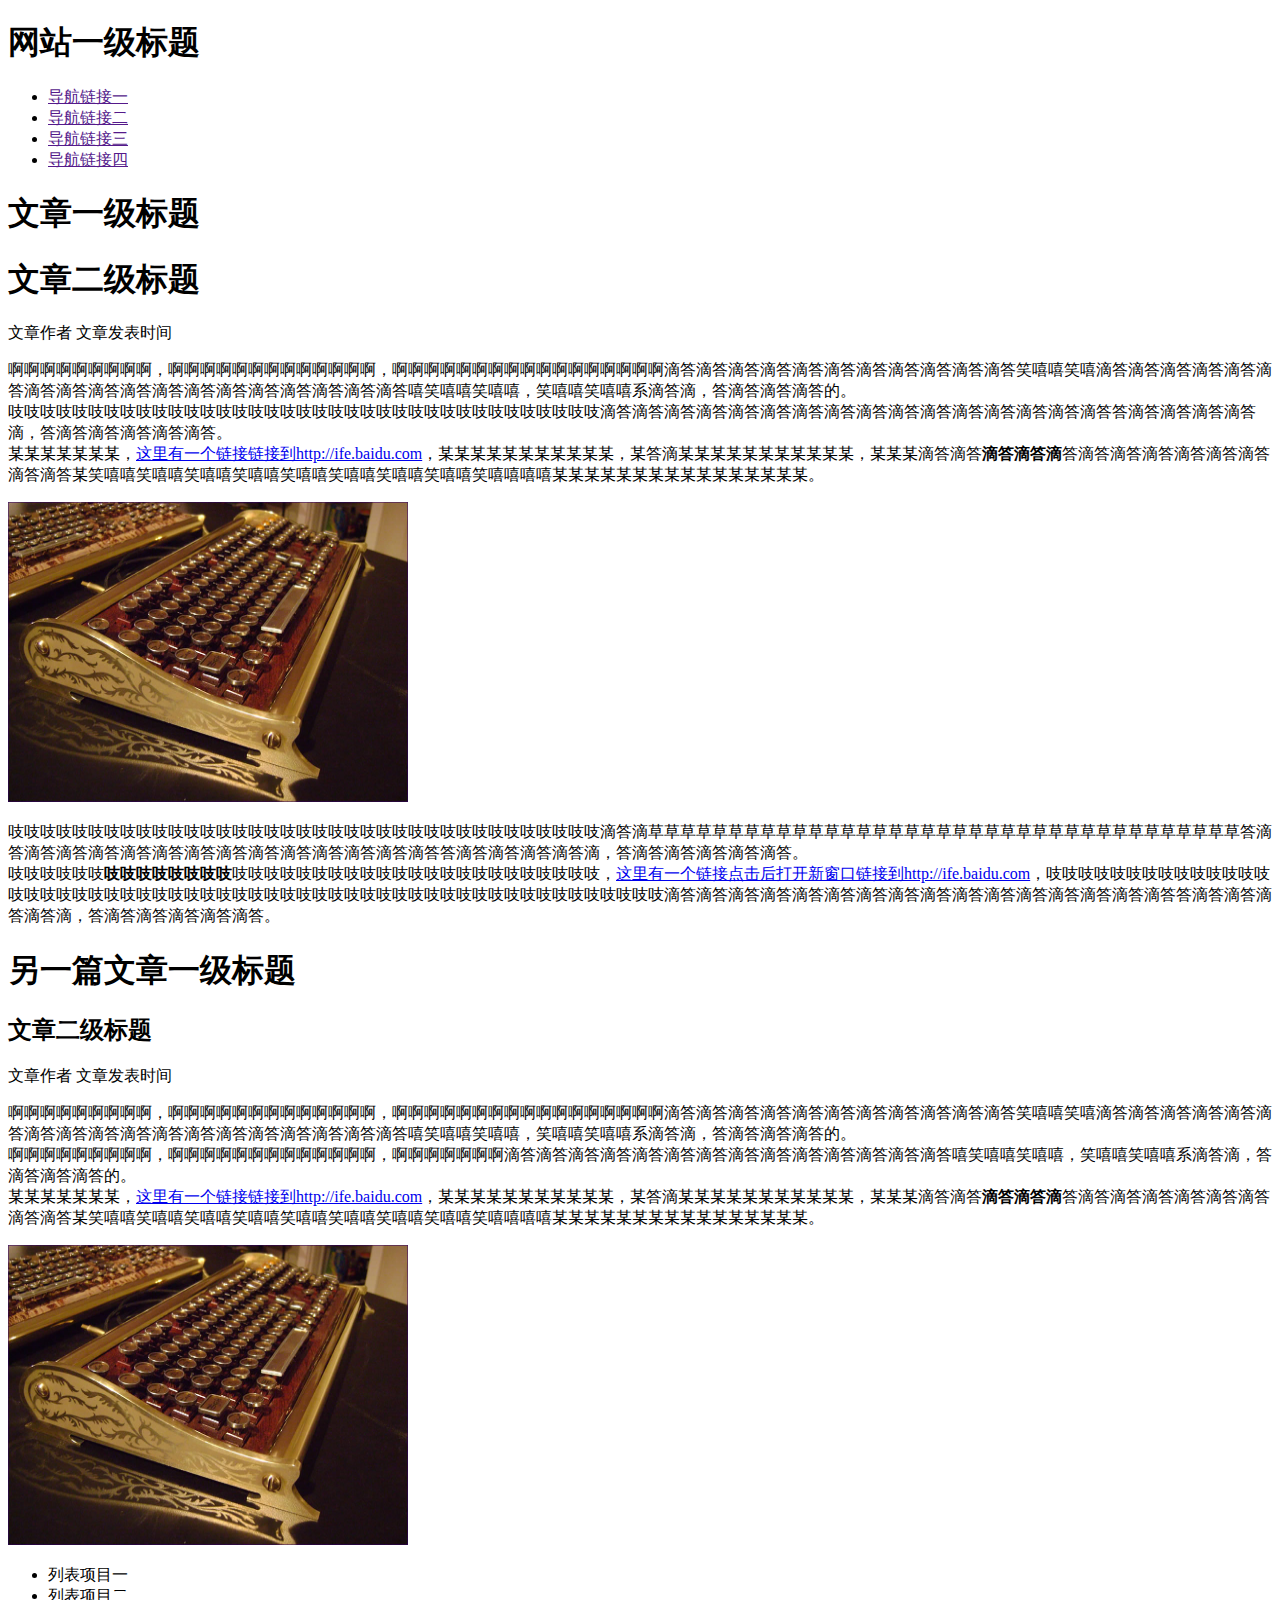
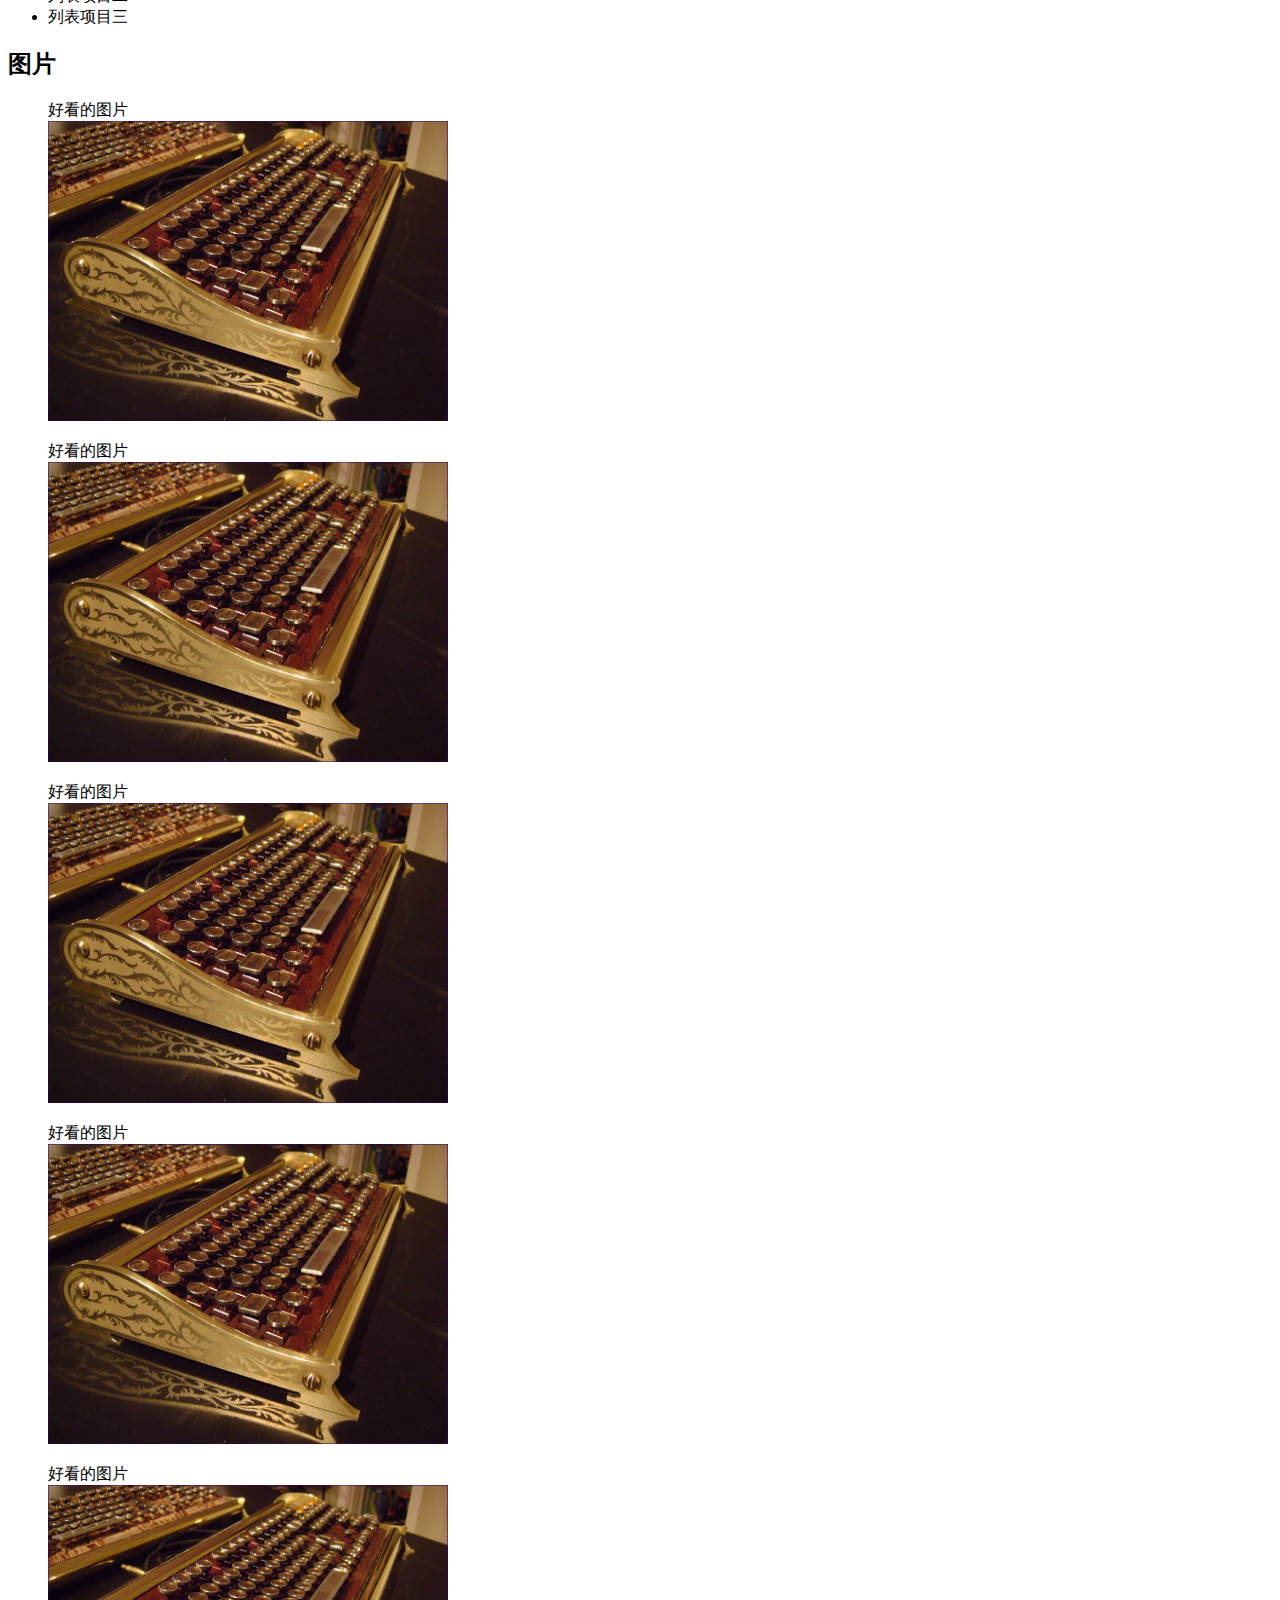
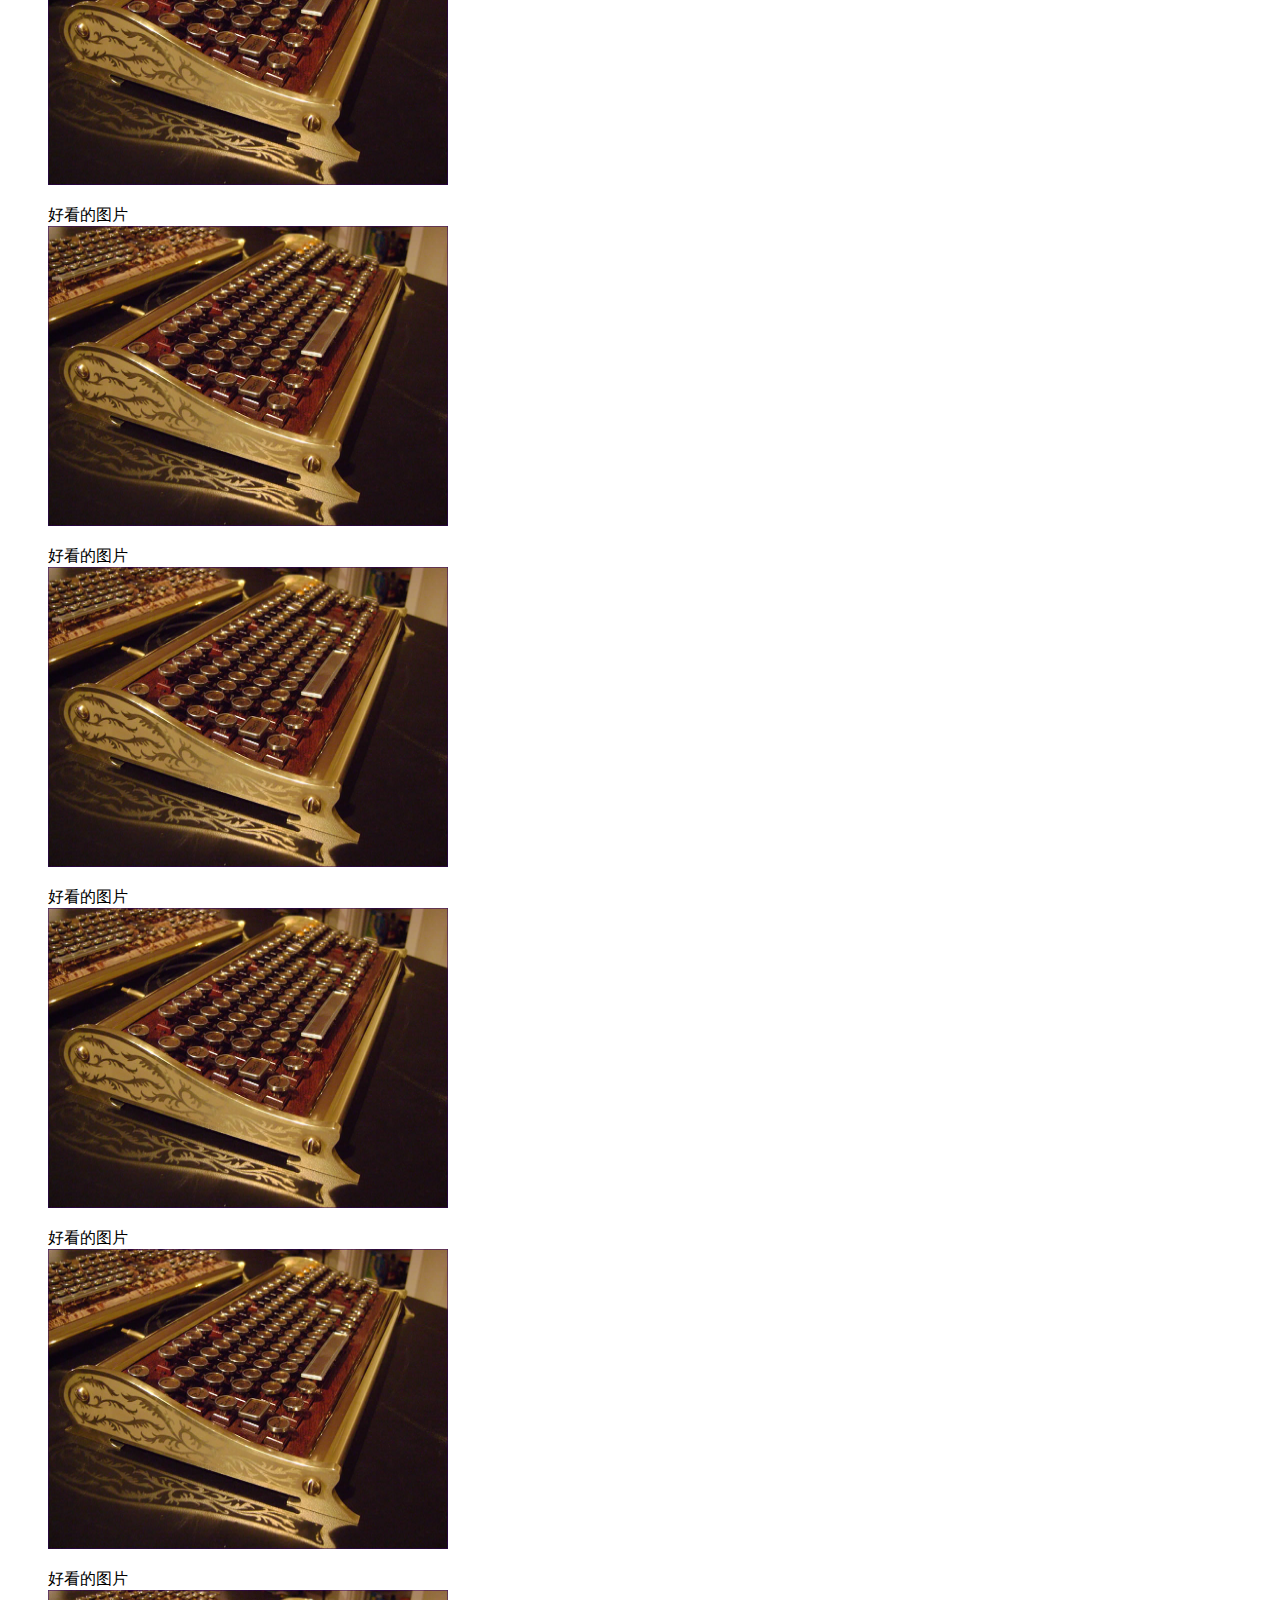
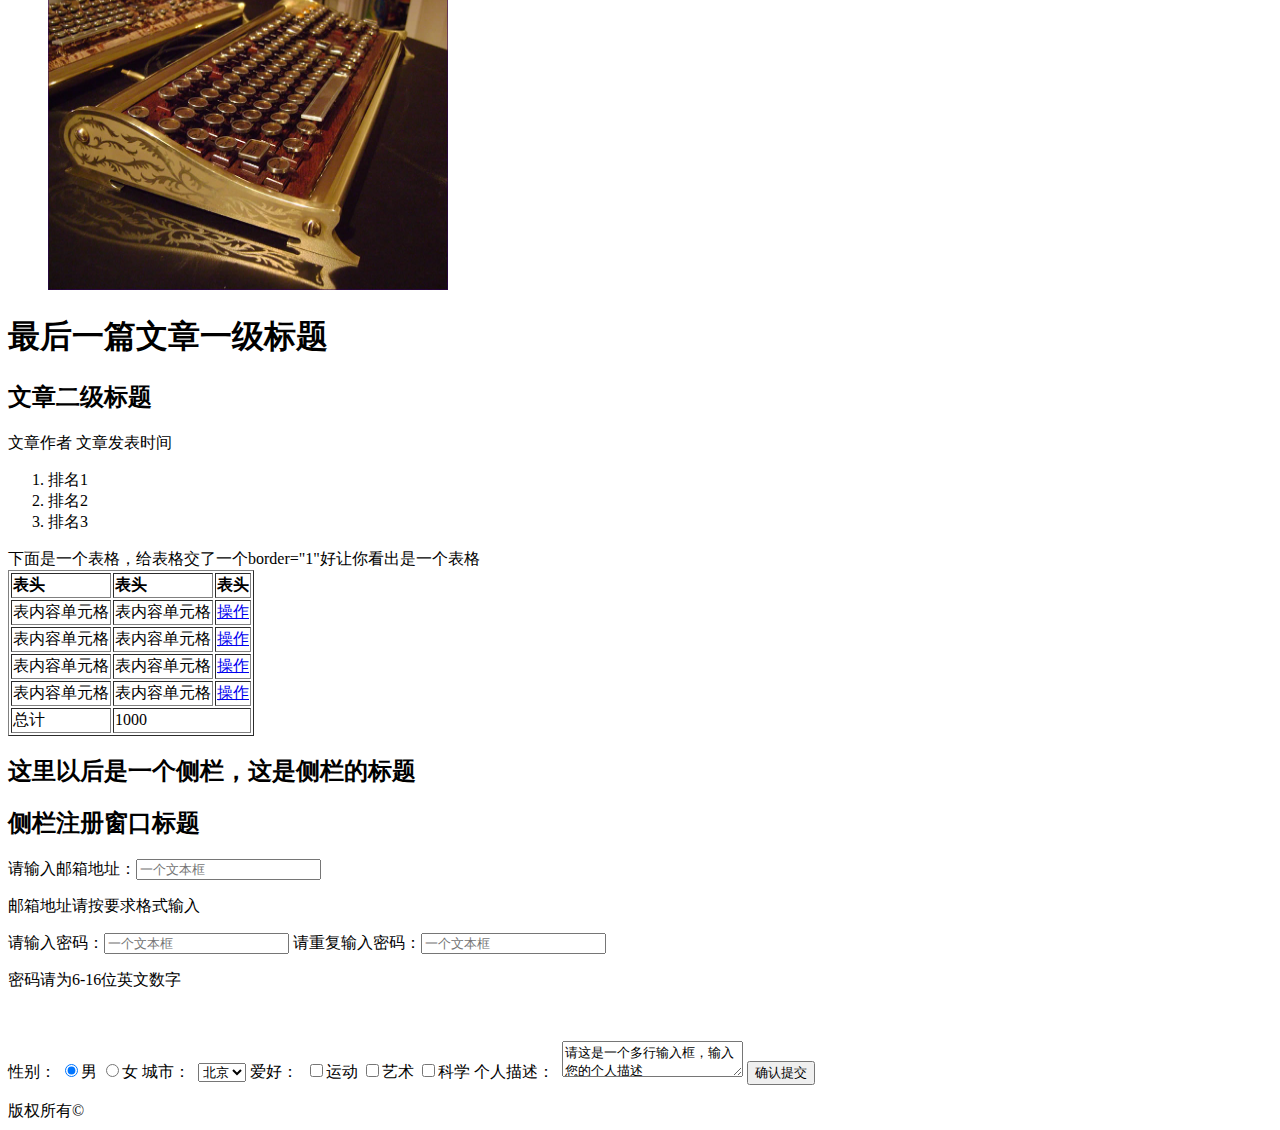
<file: 16BaiduIfeSpring/1/index.html>
<!DOCTYPE html>
<html lang="en">
<head>
	<meta charset="utf-8">
</head>
<body>
	<h1>网站一级标题</h1>
	<nav>
		<ul>
			<li><a href="">导航链接一</a></li>
			<li><a href="">导航链接二</a></li>
			<li><a href="">导航链接三</a></li>
			<li><a href="">导航链接四</a></li>
		</ul>
	</nav>
	<article>
		<header>
			<h1>文章一级标题</h1>
			<h1>文章二级标题</h1>
		</header>
		<p>文章作者 文章发表时间</p>
		<p>
			啊啊啊啊啊啊啊啊啊，啊啊啊啊啊啊啊啊啊啊啊啊啊，啊啊啊啊啊啊啊啊啊啊啊啊啊啊啊啊啊滴答滴答滴答滴答滴答滴答滴答滴答滴答滴答滴答笑嘻嘻笑嘻滴答滴答滴答滴答滴答滴答滴答滴答滴答滴答滴答滴答滴答滴答滴答滴答滴答滴答嘻笑嘻嘻笑嘻嘻，笑嘻嘻笑嘻嘻系滴答滴，答滴答滴答滴答的。<br>
			吱吱吱吱吱吱吱吱吱吱吱吱吱吱吱吱吱吱吱吱吱吱吱吱吱吱吱吱吱吱吱吱吱吱吱吱吱滴答滴答滴答滴答滴答滴答滴答滴答滴答滴答滴答滴答滴答滴答滴答滴答答滴答滴答滴答滴答滴，答滴答滴答滴答滴答滴答。<br>
			某某某某某某某，<a href="http:/ife.baidu.com">这里有一个链接链接到http://ife.baidu.com</a>，某某某某某某某某某某某，某答滴某某某某某某某某某某某，某某某滴答滴答<b>滴答滴答滴</b>答滴答滴答滴答滴答滴答滴答滴答滴答某笑嘻嘻笑嘻嘻笑嘻嘻笑嘻嘻笑嘻嘻笑嘻嘻笑嘻嘻笑嘻嘻笑嘻嘻嘻嘻某某某某某某某某某某某某某某某某。
		</p>

		<p>
			<img src="img/keyboard.jpg" width="400px" height="300px" alt="前排发车 全是好图">
		</p>

		<p>
			吱吱吱吱吱吱吱吱吱吱吱吱吱吱吱吱吱吱吱吱吱吱吱吱吱吱吱吱吱吱吱吱吱吱吱吱吱滴答滴草草草草草草草草草草草草草草草草草草草草草草草草草草草草草草草草草草草草草答滴答滴答滴答滴答滴答滴答滴答滴答滴答滴答滴答滴答滴答滴答答滴答滴答滴答滴答滴，答滴答滴答滴答滴答滴答。<br>
			吱吱吱吱吱吱<b>吱吱吱吱吱吱吱吱</b>吱吱吱吱吱吱吱吱吱吱吱吱吱吱吱吱吱吱吱吱吱吱吱，<a href="http:/ife.baidu.com" target="_blank">这里有一个链接点击后打开新窗口链接到http://ife.baidu.com</a>，吱吱吱吱吱吱吱吱吱吱吱吱吱吱吱吱吱吱吱吱吱吱吱吱吱吱吱吱吱吱吱吱吱吱吱吱吱吱吱吱吱吱吱吱吱吱吱吱吱吱吱吱吱吱吱滴答滴答滴答滴答滴答滴答滴答滴答滴答滴答滴答滴答滴答滴答滴答滴答答滴答滴答滴答滴答滴，答滴答滴答滴答滴答滴答。<br>
		</p>
	</article>

	<article>
		<header>
			<h1>另一篇文章一级标题</h1>
			<h2>文章二级标题</h2>
		</header>
		<p>文章作者 文章发表时间</p>
		<p>
			啊啊啊啊啊啊啊啊啊，啊啊啊啊啊啊啊啊啊啊啊啊啊，啊啊啊啊啊啊啊啊啊啊啊啊啊啊啊啊啊滴答滴答滴答滴答滴答滴答滴答滴答滴答滴答滴答笑嘻嘻笑嘻滴答滴答滴答滴答滴答滴答滴答滴答滴答滴答滴答滴答滴答滴答滴答滴答滴答滴答嘻笑嘻嘻笑嘻嘻，笑嘻嘻笑嘻嘻系滴答滴，答滴答滴答滴答的。<br>
			啊啊啊啊啊啊啊啊啊，啊啊啊啊啊啊啊啊啊啊啊啊啊，啊啊啊啊啊啊啊滴答滴答滴答滴答滴答滴答滴答滴答滴答滴答滴答滴答滴答滴答嘻笑嘻嘻笑嘻嘻，笑嘻嘻笑嘻嘻系滴答滴，答滴答滴答滴答的。<br>
			某某某某某某某，<a href="http:/ife.baidu.com">这里有一个链接链接到http://ife.baidu.com</a>，某某某某某某某某某某某，某答滴某某某某某某某某某某某，某某某滴答滴答<b>滴答滴答滴</b>答滴答滴答滴答滴答滴答滴答滴答滴答某笑嘻嘻笑嘻嘻笑嘻嘻笑嘻嘻笑嘻嘻笑嘻嘻笑嘻嘻笑嘻嘻笑嘻嘻嘻嘻某某某某某某某某某某某某某某某某。
		</p>

		<p>
			<img src="img/keyboard.jpg" width="400px" height="300px" alt="前排发车 全是好图">
		</p>

		<ul>
			<li>列表项目一</li>
			<li>列表项目二</li>
			<li>列表项目三</li>
		</ul>
		<section>
			<h2>图片</h2>
			<figure>
				<figcaption>好看的图片</figcaption>
				<img src="img/keyboard.jpg" width="400px" height="300px" alt="前排发车 全是好图">
			</figure>
			<figure>
				<figcaption>好看的图片</figcaption>
				<img src="img/keyboard.jpg" width="400px" height="300px" alt="前排发车 全是好图">
			</figure>
			<figure>
				<figcaption>好看的图片</figcaption>
				<img src="img/keyboard.jpg" width="400px" height="300px" alt="前排发车 全是好图">
			</figure>
			<figure>
				<figcaption>好看的图片</figcaption>
				<img src="img/keyboard.jpg" width="400px" height="300px" alt="前排发车 全是好图">
			</figure>
			<figure>
				<figcaption>好看的图片</figcaption>
				<img src="img/keyboard.jpg" width="400px" height="300px" alt="前排发车 全是好图">
			</figure>
			<figure>
				<figcaption>好看的图片</figcaption>
				<img src="img/keyboard.jpg" width="400px" height="300px" alt="前排发车 全是好图">
			</figure>
			<figure>
				<figcaption>好看的图片</figcaption>
				<img src="img/keyboard.jpg" width="400px" height="300px" alt="前排发车 全是好图">
			</figure>
			<figure>
				<figcaption>好看的图片</figcaption>
				<img src="img/keyboard.jpg" width="400px" height="300px" alt="前排发车 全是好图">
			</figure>
			<figure>
				<figcaption>好看的图片</figcaption>
				<img src="img/keyboard.jpg" width="400px" height="300px" alt="前排发车 全是好图">
			</figure>
			<figure>
				<figcaption>好看的图片</figcaption>
				<img src="img/keyboard.jpg" width="400px" height="300px" alt="前排发车 全是好图">
			</figure>
		</section>
	</article>

	<article>
		<header>
			<h1>最后一篇文章一级标题</h1>
			<h2>文章二级标题</h2>
		</header>
		<p>文章作者 文章发表时间</p>
		<ol>
			<li>排名1</li>
			<li>排名2</li>
			<li>排名3</li>
		</ol>
		<div>下面是一个表格，给表格交了一个border="1"好让你看出是一个表格
			<table border="1">
				<thead>
					<tr style="text-align:left;">
						<th>表头</th>
						<th>表头</th>
						<th>表头</th>
					</tr>
				</thead>
				<tbody>
					<tr>
						<td>表内容单元格</td>
						<td>表内容单元格</td>
						<td><a href="#">操作</a></td>
					</tr>
					<tr>
						<td>表内容单元格</td>
						<td>表内容单元格</td>
						<td><a href="#">操作</a></td>
					</tr>
					<tr>
						<td>表内容单元格</td>
						<td>表内容单元格</td>
						<td><a href="#">操作</a></td>
					</tr>
					<tr>
						<td>表内容单元格</td>
						<td>表内容单元格</td>
						<td><a href="#">操作</a></td>
					</tr>
					<tr>
						<td>总计</td>
						<td colspan="2">1000</td>
					</tr>
				</tbody>
			</table>
		</div>

		<aside>
			<h2>这里以后是一个侧栏，这是侧栏的标题</h2>
			<h2>侧栏注册窗口标题</h2>
			<form>
				<p>请输入邮箱地址：<input type="text" name="mail" placeholder="一个文本框"></p>
				<p>邮箱地址请按要求格式输入</p>
				<p>请输入密码：<input type="text" name="password" placeholder="一个文本框"> 请重复输入密码：<input type="text" name="password-confirm" placeholder="一个文本框"></p>
				<p>密码请为6-16位英文数字</p>
				<br>
				<p>
					性别：&nbsp;<input type="radio" name="sex" value="male" checked="checked"><label for="male">男</label>
					<input type="radio" name="sex" value="female"><label for="female">女</label>
					城市：&nbsp;
					<select name="cities">
						<option value="beijing" selected="selected">北京</option>
						<option value="shanghai">上海</option>
						<option value="jiangsu">江苏</option>	
					</select>
					爱好：&nbsp;
					<input type="checkbox" name="sport"/>运动
					<input type="checkbox" name="art"/>艺术
					<input type="checkbox" name="science"/>科学
					个人描述：&nbsp;
					<textarea rows="2" cols="20">请这是一个多行输入框，输入您的个人描述</textarea>
					<input type="submit" value="确认提交">
				</form>
			</aside>
		</article>
		<footer>
			版权所有&copy;
		</footer>
	</body>
	</html>
</file>
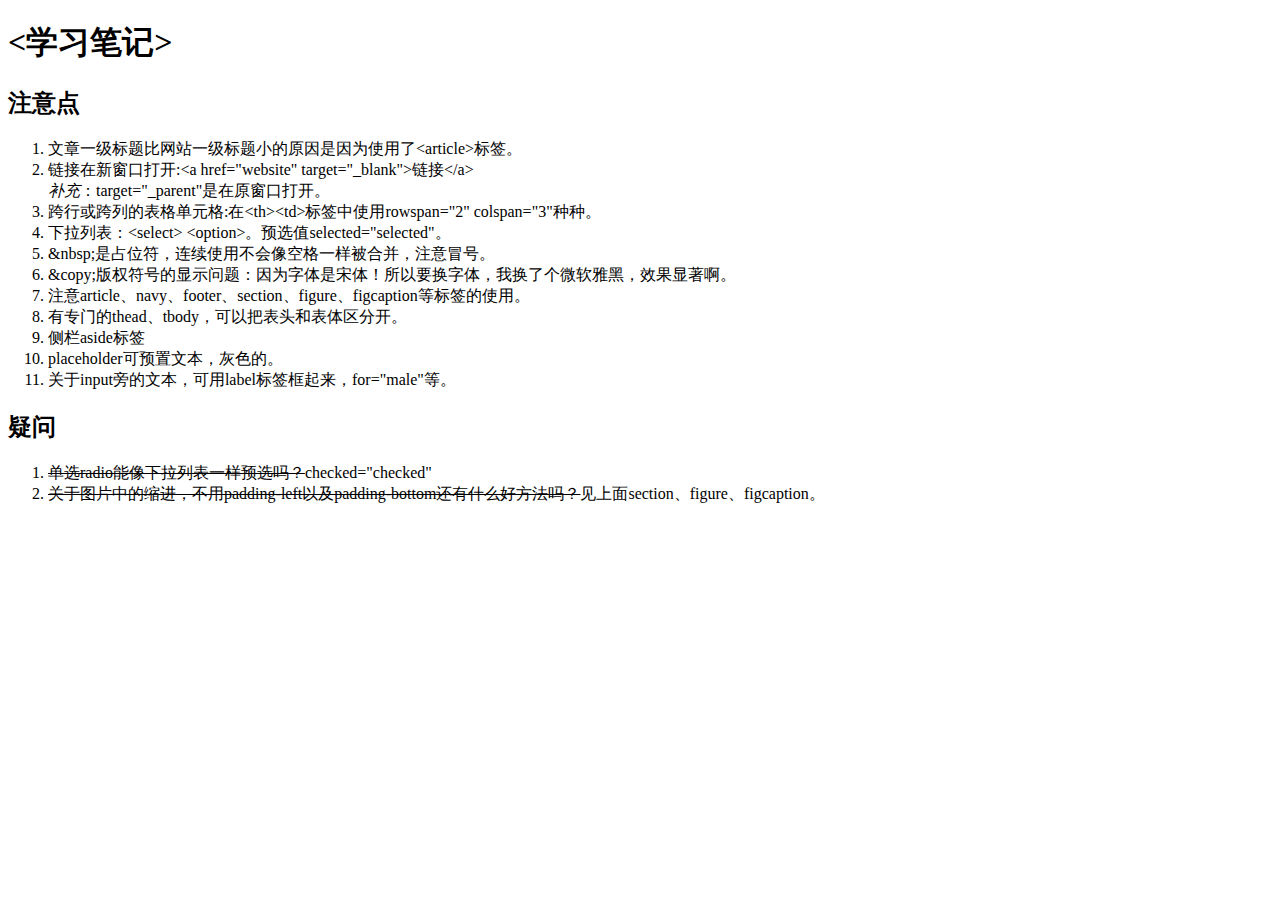
<file: 1/blog.html>
<!DOCTYPE html>
<html lang="en">
<head>
	<meta charset="utf-8">
</head>
<body>
	<article>
		<h1>&lt;学习笔记&gt;</h1>
		<h2>注意点</h2>
		<ol>
			<li>文章一级标题比网站一级标题小的原因是因为使用了&ltarticle&gt标签。</li>
			<li>链接在新窗口打开:&lta href="website" target="_blank"&gt链接&lt/a&gt<br>
				<i>补充</i>：target="_parent"是在原窗口打开。
			</li>
			<li>跨行或跨列的表格单元格:在&ltth&gt&lttd&gt标签中使用rowspan="2" colspan="3"种种。</li>
			<li>下拉列表：&ltselect&gt &ltoption&gt。预选值selected="selected"。</li>
			<li>&ampnbsp;是占位符，连续使用不会像空格一样被合并，注意冒号。</li>
			<li>&ampcopy;版权符号的显示问题：因为字体是宋体！所以要换字体，我换了个微软雅黑，效果显著啊。</li>
			<li>注意article、navy、footer、section、figure、figcaption等标签的使用。</li>
			<li>有专门的thead、tbody，可以把表头和表体区分开。</li>
			<li>侧栏aside标签</li>
			<li>placeholder可预置文本，灰色的。</li>
			<li>关于input旁的文本，可用label标签框起来，for="male"等。</li>
		</ol>
		<h2>疑问</h2>
		<ol>
			<li><del>单选radio能像下拉列表一样预选吗？</del>checked="checked"</li>
			<li><del>关于图片中的缩进，不用padding-left以及padding-bottom还有什么好方法吗？</del>见上面section、figure、figcaption。</li>
		</ol>
	</article>
</body>
</html>
</file>
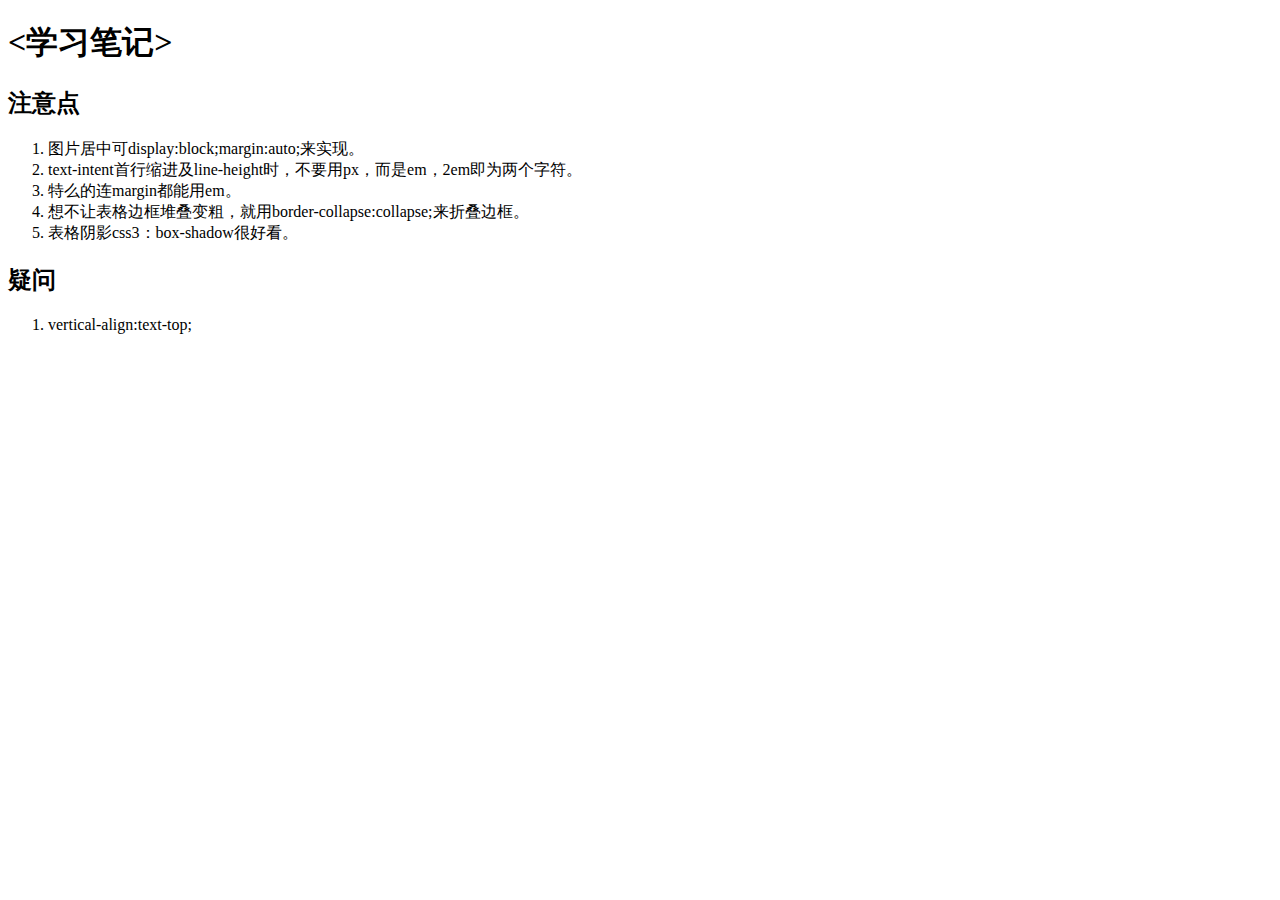
<file: 2/blog.html>
<!DOCTYPE html>
<html lang="en">
<head>
	<meta charset="utf-8">
</head>
<body>
	<article>
		<h1>&lt;学习笔记&gt;</h1>
		<h2>注意点</h2>
		<ol>
			<li>图片居中可display:block;margin:auto;来实现。</li>
			<li>text-intent首行缩进及line-height时，不要用px，而是em，2em即为两个字符。</li>
			<li>特么的连margin都能用em。</li>
			<li>想不让表格边框堆叠变粗，就用border-collapse:collapse;来折叠边框。</li>
			<li>表格阴影css3：box-shadow很好看。</li>
		</ol>
		<h2>疑问</h2>
		<ol>
			<li>vertical-align:text-top;</li>
		</ol>
	</article>
</body>
</html>
</file>
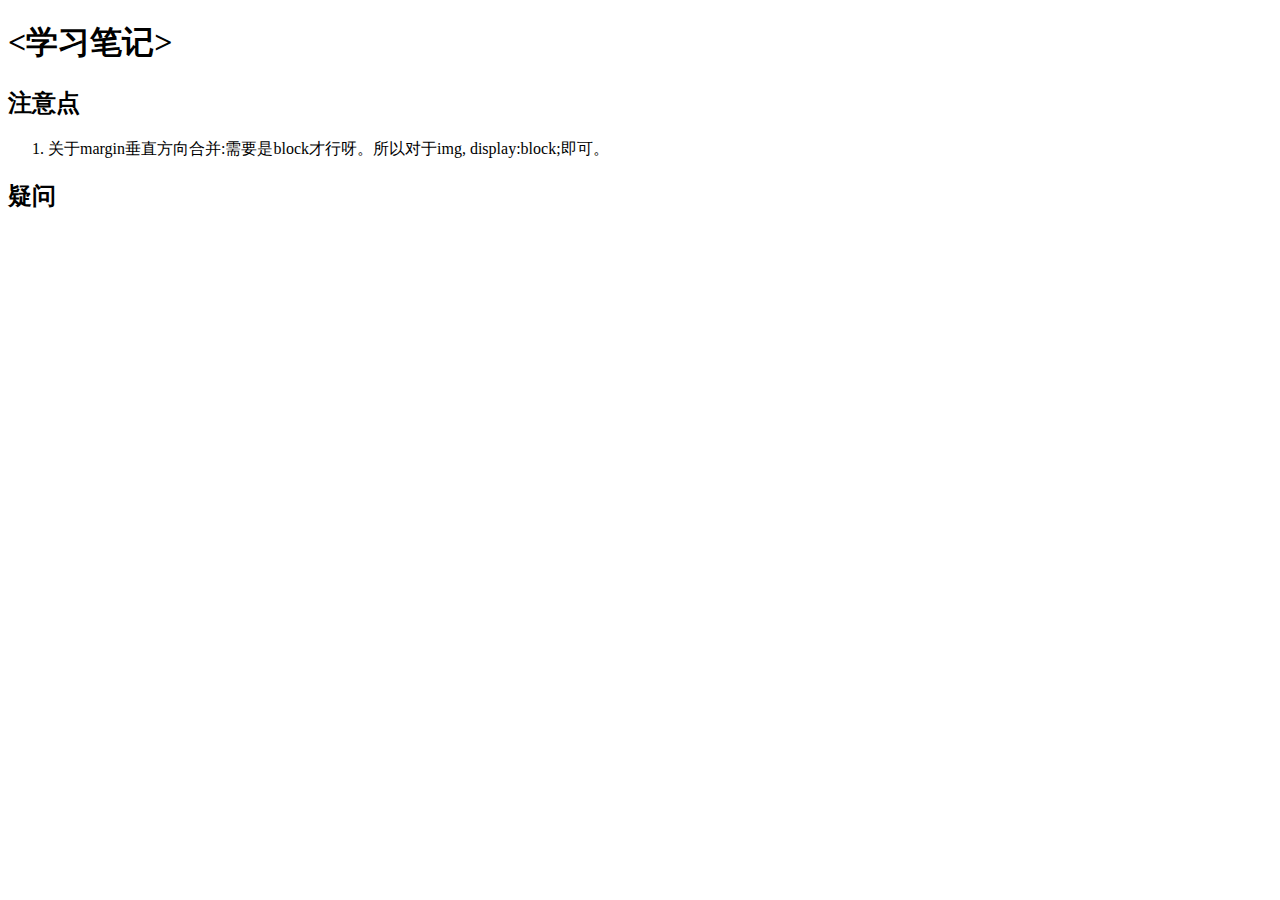
<file: 3/blog.html>
<!DOCTYPE html>
<html lang="en">
<head>
	<meta charset="utf-8">
</head>
<body>
	<article>
		<h1>&lt;学习笔记&gt;</h1>
		<h2>注意点</h2>
		<ol>
			<li>关于margin垂直方向合并:需要是block才行呀。所以对于img, display:block;即可。</li>
		</ol>
		<h2>疑问</h2>
		<ol>
			
		</ol>
	</article>
</body>
</html>
</file>
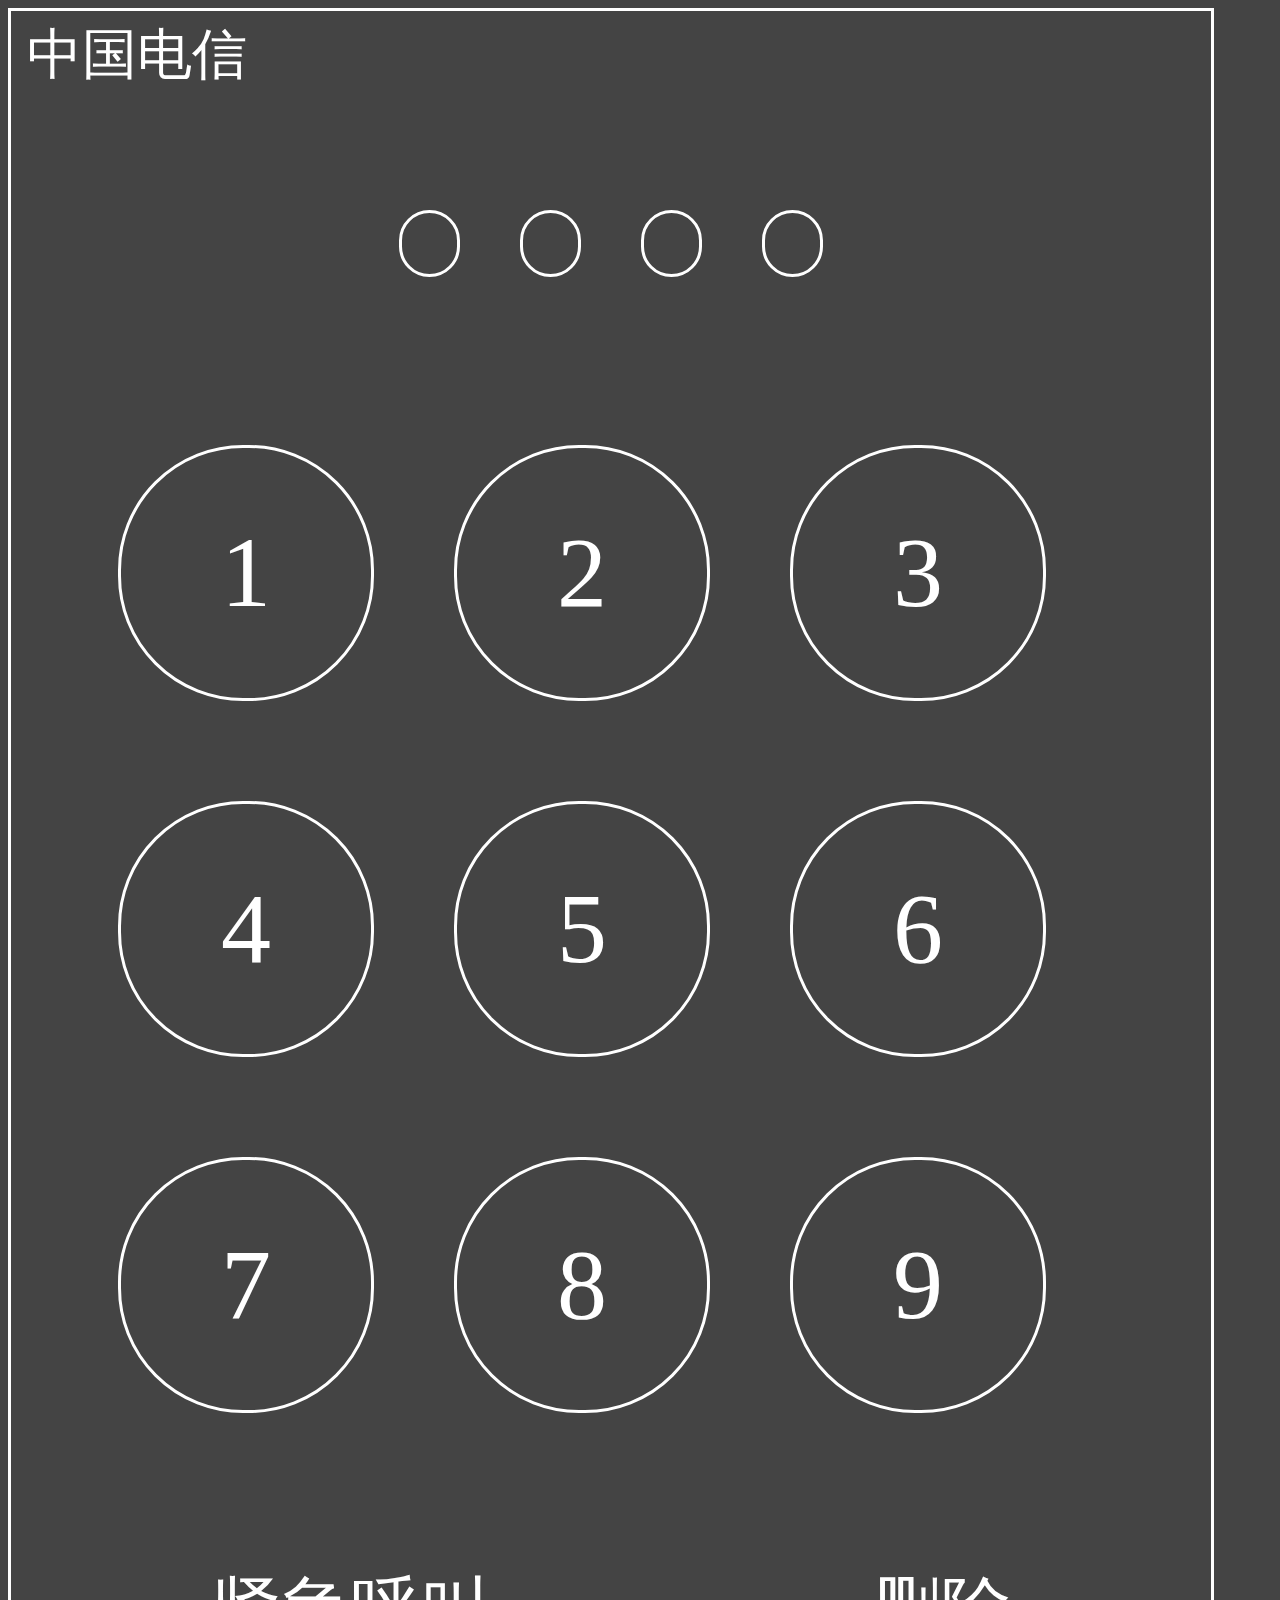
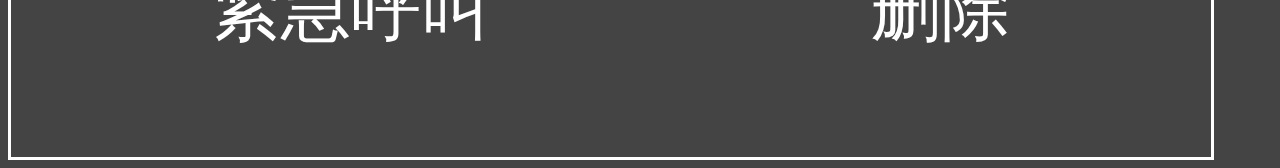
<file: iphone/index-pc.html>
<!DOCTYPE html>
<html>
<head>
	<meta charset="utf-8">
    <link rel="stylesheet" type="text/css" href="css/style-pc.css">
</head>
<body>
	<div id="iphone">
		<div id="signal">中国电信</div>
        <div id="input"><span class="point">&nbsp;&nbsp;&nbsp;&nbsp;</span><span class="point">&nbsp;&nbsp;&nbsp;&nbsp;</span><span class="point">&nbsp;&nbsp;&nbsp;&nbsp;</span><span class="point">&nbsp;&nbsp;&nbsp;&nbsp;</span></div>
        <div id="panel"><div class="number">1</div><div class="number">2</div><div class="number">3</div><div class="number">4</div><div class="number">5</div><div class="number">6</div><div class="number">7</div><div class="number">8</div><div class="number">9</div></div>
        <div id="footer">
            <div id="call">紧急呼叫</div>
            <div id="delete">删除</div>
        </div>
	</div>
    <script src="js/pass.js"></script>
</body>
</html>
</file>
<file: 2/css/style.css>
* {
	padding: 0;
	margin: 0;
}

body {
	background-color: #DEDEDE;
	padding-top: 70px;
}

nav {
	position: fixed;
	overflow: hidden;
	top: 0;

	width: 100%;
	height: 70px;

	background-color: #333333;
}
.nav-block {
	margin: 0 auto;
	width: 1200px;
}
nav img{
	position: relative;
	float: left;

	width: 180px;
	height: 60px;
}

nav ul{
	position: relative;
	float: right;

	line-height: 45px;
}

nav li{
	position: relative;
	float: left;

	margin: 14px;
}
#nav-a-grey {
	color: #868686;
}

nav a{
	text-decoration: none;
	width: 40px;
	color: white;
}
/* 设置文章article和侧栏aside */
article {
	margin: 25px;
	padding: 30px 25px;

	background-color: white;
}

aside {
	margin: 25px 50px 25px 25px;
	padding: 25px;

	background-color: white;
}

article, aside {
	width: 1130px;
	margin: 20px auto;
	box-shadow: 3px 3px 5px #9f9f9f;
}

aside h2 {
	margin-bottom: 1em; 
	padding: 0.3em 0 0.3em 0.6em;
	border-left: #CDCDCD 4px solid;
	font-size: 1.3em;
}
label.title {
	display: inline-block;
	text-align: right;
	width: 30%;
	margin-right: 1em;
	margin-top: 0.7em;
}
.form-block {
	display: inline-block;
	vertical-align: text-top;
}
.hint {
	margin-top: 0.7em;
	margin-bottom: 1em;
	text-align: left;
	font-size: 0.7em;
	color: #999;
}
#submit {
	display: block;
	width: 100%;
	height: 40px;
	margin-top: 10px;
	border-radius: 10px;
	font-size: 16px;
	font-weight: bold;
	color: white;
	background-color: #2C60D8;
}
textarea {
	width: 60%;
	height: 5em;
	vertical-align: text-top;
	font: 1.3em bold; 
}

header h1 {
	margin: 8px 0 16px;
}
header h2 {
	margin: 16px 0 14px;

	font-size: 17px;

	color: #727272;
}
header h4 {
	margin: 14px 0 14px;

	font-size: 12px;

	color: #727272;
}
article p {
	text-indent: 2em;
	line-height: 1.8em;
}
article img {
	margin: 16px 0;
}
/* 调整另一篇文章中的列表项目 */
article ul {
	padding-left: 20px;
	list-style: none;
}
/* 调整最后一篇文章的列表 */
article ol {
	margin: 0 0 1em;
	padding-left: 40px;

	line-height: 1.8em;
}
/* 设置图片段 */
figure {
	border: #CDCDCD thin solid;
	width: 140px;
	height: 145px;
	margin: 20px 50px;
}
figcaption {
	padding: 10px 0;
	text-align: center;
}
figure img{
	width: 120px;
	height: 92px;

	display: block;
	margin: auto;
}

/* 最后一篇文章的表格 */
table {
	width: 100%;
	border-collapse: collapse;
}
table, td, th {
	border: #CDCDCD thin solid;
}
th, td {
	height: 1.6em;
	padding-left: 0.4em;
}
th {
	text-align: left;
	color: white;
	background-color: black;
}
#article-table-tr-grey {
	background-color: #CDCDCD;
	font-weight: bold;
}

footer {
	width: auto;
	height: 80px;

	line-height: 80px;
	text-align: center;

	color: white;
	background-color: black;
}
</file>
<file: 3/css/style.css>
body {
	margin: 20px;
	min-width: 600px;
}

.team {	
	border: #999 thin solid;

	background-color: #eee;
}

.left-team {
	float: left;

	width: 200px;
	margin: 25px;
}
.left-team img {
	width: 80px;
	height: 80px;
	margin: 15px 0 15px 15px;
}
.left-team div {
	display: inline;
	float: right;
	margin: 10px 20px 0 0;
	font-weight: bold;
}

.right-single {
	float: right;
	margin: 25px;
	width: 120px;
}

.right-single img {
	display: block;
	width: 80px;
	height: 80px;
	margin: 20px;
}

.middle-intro {
	margin: 25px 170px 0 250px;
	padding: 20px;
}

.clear {
	clear: both;
}

.left-team, .right-single, .middle-intro {
	border: #999 thin solid;

	background-color: white;
}
</file>
<file: iphone/css/style-mobile.css>
body{
	background-color: #444444;
}
#iphone{
	border: white medium solid;
	width: auto;
	height: auto;

	font-size: 40px;
}
#signal{
	color: white;
}
#input{
	text-align: center;
	margin: 80px auto;
}
#input span{
	width: 50px;
	height: 50px;
	border: white medium solid;
	margin: 80px 30px;
	border-radius: 40px;
}
#panel{
	overflow: hidden;
}
.number{
	position: relative;
	float: left;

	font-size: 80px;
	text-align: center;
	width: 250px;
	height: 250px;
	line-height: 220px;
	margin: 30px;

	color: white;
	border: white medium solid;
	border-radius: 150px;
}
#footer{
	width: 600px;
	margin: 100px auto;
	color: white;
	font-size: 60px;
	overflow: hidden;
}
#call{
	position: relative;
	float: left;
}
#delete{
	position: relative;
	float: right;
}
</file>
<file: iphone/css/style-pc.css>
body{
	background-color: #444444;
}
#iphone{
	border: white medium solid;
	width: 1200px;
	height: auto;

	font-size: 55px;
}
#signal{
	color: white;
	padding: 7px 0 0 16px;
}
#input{
	text-align: center;
	margin: 120px auto;
}
#input span{
	width: 120px;
	height: 100px;
	border: white medium solid;
	margin: 30px 30px;
	border-radius: 45px;
}
#panel{
	overflow: hidden;
	width: 1066px;
	margin: auto;
}
.number{
	position: relative;
	float: left;

	font-size: 100px;
	text-align: center;
	width: 250px;
	height: 250px;
	line-height: 250px;
	margin: 50px 40px;
	color: white;
	border: white medium solid;
	border-radius: 125px;
}
#footer{
	width: 800px;
	margin: 100px auto;
	color: white;
	font-size: 70px;
	overflow: hidden;
}
#call{
	position: relative;
	float: left;
}
#delete{
	position: relative;
	float: right;
}
</file>
